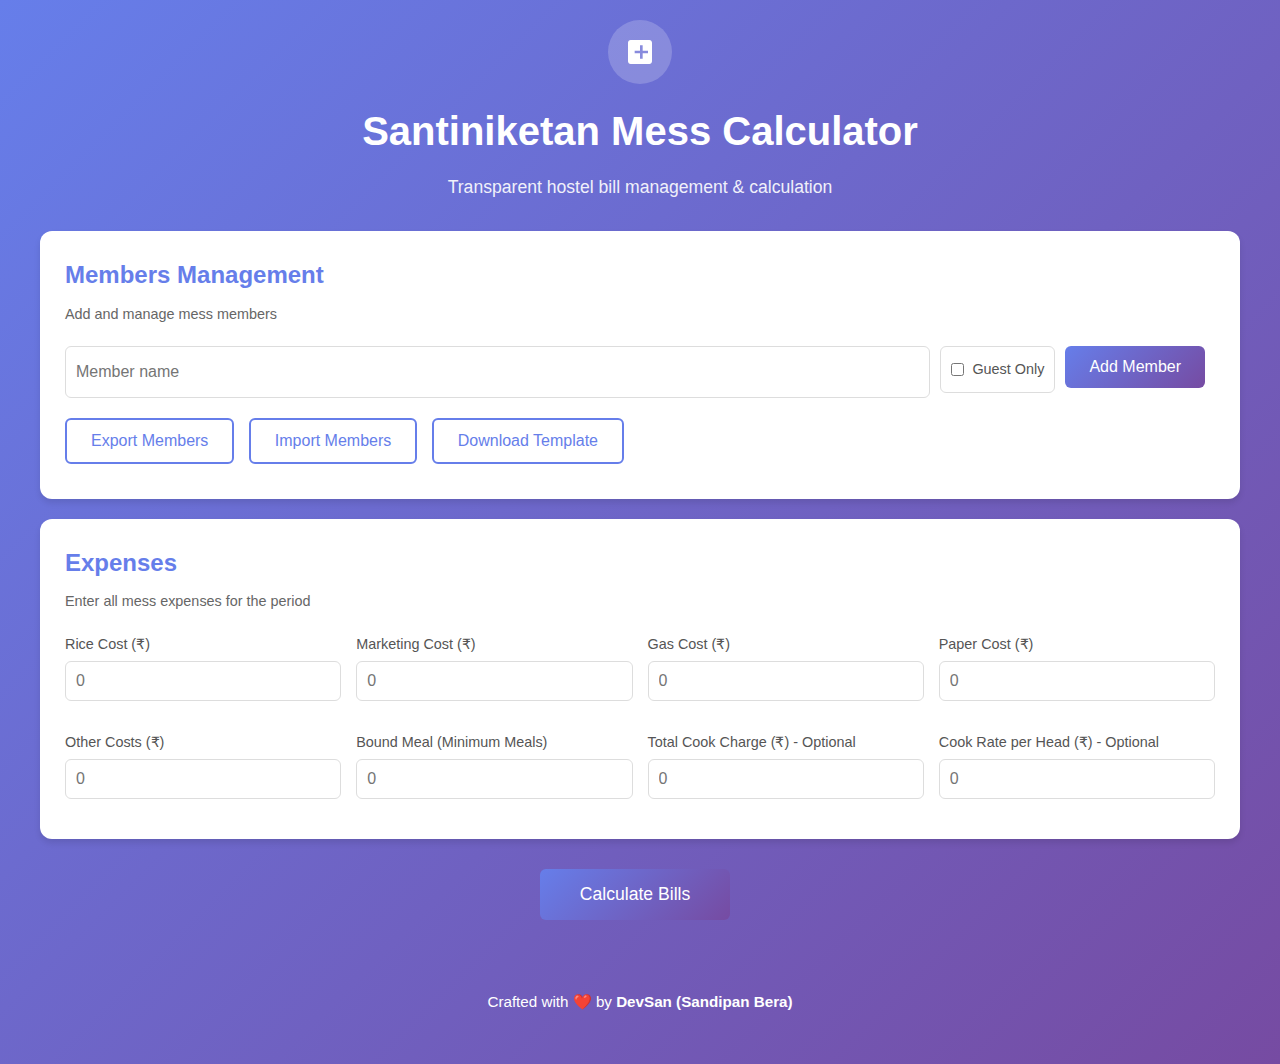
<file: mess-calculator-complete.html>
<!DOCTYPE html>
<html lang="en">
<head>
    <meta charset="UTF-8">
    <meta name="viewport" content="width=device-width, initial-scale=1.0">
    <title>Santiniketan Mess Calculator</title>
    <style>
        * {
            margin: 0;
            padding: 0;
            box-sizing: border-box;
        }

        body {
            font-family: -apple-system, BlinkMacSystemFont, 'Segoe UI', Roboto, 'Helvetica Neue', Arial, sans-serif;
            background: linear-gradient(135deg, #667eea 0%, #764ba2 100%);
            padding: 20px;
            color: #333;
            line-height: 1.6;
        }

        .container {
            max-width: 1200px;
            margin: 0 auto;
        }

        .header {
            text-align: center;
            margin-bottom: 30px;
            color: white;
        }

        .header-icon {
            width: 64px;
            height: 64px;
            background: rgba(255,255,255,0.2);
            border-radius: 50%;
            display: inline-flex;
            align-items: center;
            justify-content: center;
            margin-bottom: 15px;
        }

        h1 {
            font-size: 2.5rem;
            margin-bottom: 10px;
        }

        .subtitle {
            font-size: 1.1rem;
            opacity: 0.9;
        }

        .card {
            background: white;
            border-radius: 12px;
            padding: 25px;
            margin-bottom: 20px;
            box-shadow: 0 4px 6px rgba(0,0,0,0.1);
        }

        .card-title {
            font-size: 1.5rem;
            font-weight: 600;
            margin-bottom: 8px;
            color: #667eea;
        }

        .card-description {
            color: #666;
            margin-bottom: 20px;
            font-size: 0.9rem;
        }

        .input-group {
            margin-bottom: 15px;
        }

        label {
            display: block;
            margin-bottom: 5px;
            font-weight: 500;
            font-size: 0.9rem;
            color: #555;
        }

        input[type="text"],
        input[type="number"] {
            width: 100%;
            padding: 10px;
            border: 1px solid #ddd;
            border-radius: 6px;
            font-size: 1rem;
        }

        input:focus {
            outline: none;
            border-color: #667eea;
        }

        .btn {
            background: linear-gradient(135deg, #667eea 0%, #764ba2 100%);
            color: white;
            padding: 12px 24px;
            border: none;
            border-radius: 6px;
            cursor: pointer;
            font-size: 1rem;
            font-weight: 500;
            margin-right: 10px;
            margin-bottom: 10px;
            transition: all 0.3s ease;
        }

        .btn:hover {
            opacity: 0.9;
            transform: translateY(-2px);
        }

        .btn-outline {
            background: white;
            color: #667eea;
            border: 2px solid #667eea;
        }

        .btn-calculate {
            padding: 15px 40px;
            font-size: 1.1rem;
        }

        .member-item {
            display: flex;
            gap: 10px;
            align-items: center;
            padding: 15px;
            border: 1px solid #e0e0e0;
            border-radius: 8px;
            margin-bottom: 10px;
            transition: all 0.3s ease;
        }

        .member-item:hover {
            background: #f8f9fa;
            border-color: #667eea;
        }

        .member-name {
            flex: 1;
            font-weight: 600;
        }

        .member-inputs {
            display: flex;
            gap: 10px;
            flex-wrap: wrap;
        }

        .member-input-small {
            width: 80px;
        }

        .grid-2 {
            display: grid;
            grid-template-columns: repeat(auto-fit, minmax(250px, 1fr));
            gap: 15px;
        }

        table {
            width: 100%;
            border-collapse: collapse;
            font-size: 0.85rem;
        }

        th, td {
            padding: 10px;
            text-align: left;
            border-bottom: 1px solid #e0e0e0;
        }

        th {
            background: #f5f5f5;
            font-weight: 600;
        }

        .text-right {
            text-align: right;
        }

        .text-success {
            color: #10b981;
            font-weight: 600;
        }

        .text-danger {
            color: #ef4444;
            font-weight: 600;
        }

        .badge {
            display: inline-block;
            padding: 3px 8px;
            background: #e0e0e0;
            border-radius: 4px;
            font-size: 0.75rem;
            margin-left: 5px;
        }

        .overview-grid {
            display: grid;
            grid-template-columns: repeat(auto-fit, minmax(150px, 1fr));
            gap: 15px;
        }

        .overview-item {
            background: #f8f9fa;
            padding: 20px;
            border-radius: 8px;
            text-align: center;
        }

        .overview-label {
            font-size: 0.85rem;
            color: #666;
            margin-bottom: 5px;
        }

        .overview-value {
            font-size: 1.8rem;
            font-weight: 700;
            color: #667eea;
        }

        .bill-item {
            border: 1px solid #e0e0e0;
            border-radius: 8px;
            padding: 15px;
            margin-bottom: 12px;
        }

        .bill-header {
            display: flex;
            justify-content: space-between;
            align-items: center;
            margin-bottom: 12px;
        }

        .bill-name {
            font-size: 1.1rem;
            font-weight: 600;
        }

        .bill-outstanding {
            text-align: right;
        }

        .bill-outstanding-label {
            font-size: 0.75rem;
            color: #666;
        }

        .bill-outstanding-value {
            font-size: 1.5rem;
            font-weight: 700;
        }

        .bill-details {
            display: grid;
            grid-template-columns: repeat(auto-fit, minmax(180px, 1fr));
            gap: 8px;
            font-size: 0.85rem;
        }

        .bill-row {
            display: flex;
            justify-content: space-between;
            padding: 4px 0;
        }

        .bill-total {
            font-weight: 700;
            border-top: 2px solid #e0e0e0;
            padding-top: 8px;
            margin-top: 8px;
        }

        .hidden {
            display: none;
        }

        footer {
            text-align: center;
            padding: 30px;
            color: white;
            font-size: 0.95rem;
        }

        .checkbox-label {
            display: flex;
            align-items: center;
            gap: 8px;
            padding: 10px;
            border: 1px solid #ddd;
            border-radius: 6px;
            cursor: pointer;
        }

        .checkbox-label:hover {
            background: #f5f5f5;
        }

        .text-center {
            text-align: center;
        }

        .separator {
            border: 0;
            border-top: 1px solid #e0e0e0;
            margin: 12px 0;
        }

        @media print {
            @page {
                size: A4;
                margin: 1cm;
            }

            body {
                background: white;
                padding: 0;
                print-color-adjust: exact;
                -webkit-print-color-adjust: exact;
            }

            .no-print {
                display: none !important;
            }

            .card {
                page-break-inside: avoid;
                break-inside: avoid;
                box-shadow: none;
                border: 1px solid #ddd;
                margin-bottom: 10px;
            }

            .bill-item {
                page-break-inside: avoid;
                break-inside: avoid;
            }

            table {
                page-break-inside: avoid;
            }

            .header {
                color: #667eea;
            }

            .text-danger {
                color: #dc2626 !important;
            }

            .text-success {
                color: #16a34a !important;
            }
        }

        @media (max-width: 768px) {
            h1 {
                font-size: 1.8rem;
            }

            .member-item {
                flex-direction: column;
                align-items: flex-start;
            }

            .member-inputs {
                width: 100%;
            }

            .bill-header {
                flex-direction: column;
                align-items: flex-start;
                gap: 10px;
            }

            .bill-outstanding {
                text-align: left;
            }
        }
    </style>
</head>
<body>
    <div class="container">
        <!-- Header -->
        <div class="header">
            <div class="header-icon">
                <svg width="32" height="32" fill="white" viewBox="0 0 24 24"><path d="M19 3H5c-1.1 0-2 .9-2 2v14c0 1.1.9 2 2 2h14c1.1 0 2-.9 2-2V5c0-1.1-.9-2-2-2zm-5 14h-2v-4H8v-2h4V7h2v4h4v2h-4v4z"/></svg>
            </div>
            <h1>Santiniketan Mess Calculator</h1>
            <p class="subtitle">Transparent hostel bill management & calculation</p>
        </div>

        <!-- Members Section -->
        <div class="card">
            <h2 class="card-title">Members Management</h2>
            <p class="card-description">Add and manage mess members</p>
            
            <div style="display: flex; gap: 10px; margin-bottom: 20px; flex-wrap: wrap;">
                <input type="text" id="newMemberName" placeholder="Member name" style="flex: 1; min-width: 200px;">
                <label class="checkbox-label" style="width: auto;">
                    <input type="checkbox" id="isGuestMember">
                    <span>Guest Only</span>
                </label>
                <button class="btn" onclick="addMember()">Add Member</button>
            </div>

            <div id="membersList"></div>

            <div style="margin-top: 20px;">
                <button class="btn btn-outline no-print" onclick="exportMembers()">Export Members</button>
                <button class="btn btn-outline no-print" onclick="document.getElementById('importFile').click()">Import Members</button>
                <input type="file" id="importFile" accept=".json" style="display: none;" onchange="importMembers(event)">
                <button class="btn btn-outline no-print" onclick="downloadTemplate()">Download Template</button>
            </div>
        </div>

        <!-- Expenses Section -->
        <div class="card">
            <h2 class="card-title">Expenses</h2>
            <p class="card-description">Enter all mess expenses for the period</p>
            
            <div class="grid-2">
                <div class="input-group">
                    <label>Rice Cost (₹)</label>
                    <input type="number" id="riceCost" placeholder="0">
                </div>
                <div class="input-group">
                    <label>Marketing Cost (₹)</label>
                    <input type="number" id="marketingCost" placeholder="0">
                </div>
                <div class="input-group">
                    <label>Gas Cost (₹)</label>
                    <input type="number" id="gasCost" placeholder="0">
                </div>
                <div class="input-group">
                    <label>Paper Cost (₹)</label>
                    <input type="number" id="paperCost" placeholder="0">
                </div>
                <div class="input-group">
                    <label>Other Costs (₹)</label>
                    <input type="number" id="otherCosts" placeholder="0">
                </div>
                <div class="input-group">
                    <label>Bound Meal (Minimum Meals)</label>
                    <input type="number" id="boundMeal" placeholder="0">
                </div>
                <div class="input-group">
                    <label>Total Cook Charge (₹) - Optional</label>
                    <input type="number" id="totalCookCharge" placeholder="0" oninput="updateCookCharge('total')">
                </div>
                <div class="input-group">
                    <label>Cook Rate per Head (₹) - Optional</label>
                    <input type="number" id="cookRatePerHead" placeholder="0" oninput="updateCookCharge('perHead')">
                </div>
            </div>
        </div>

        <!-- Calculate Button -->
        <div class="text-center no-print" style="margin: 30px 0;">
            <button class="btn btn-calculate" onclick="calculateBills()">Calculate Bills</button>
        </div>

        <!-- Results Section -->
        <div id="results" class="hidden">
            <!-- Print Button -->
            <div class="text-center no-print" style="margin-bottom: 20px;">
                <button class="btn" onclick="printResults()">🖨️ Print / Save as PDF</button>
            </div>

            <!-- Quick Summary -->
            <div class="card">
                <h2 class="card-title">Quick Summary</h2>
                <p class="card-description">At-a-glance view of all member bills</p>
                <div style="overflow-x: auto;">
                    <table id="summaryTable"></table>
                </div>
            </div>

            <!-- Overview -->
            <div class="card">
                <h2 class="card-title">Calculation Overview</h2>
                <p class="card-description">Key metrics for this billing period</p>
                <div class="overview-grid" id="overview"></div>
            </div>

            <!-- Individual Bills -->
            <div class="card">
                <h2 class="card-title">Individual Bills</h2>
                <p class="card-description">Detailed bill breakdown for all members</p>
                <div id="individualBills"></div>
            </div>
        </div>

        <!-- Footer -->
        <footer>
            Crafted with ❤️ by <strong>DevSan (Sandipan Bera)</strong>
        </footer>
    </div>

    <script>
        let members = [];

        // Load members from localStorage
        window.onload = function() {
            const saved = localStorage.getItem('mess-members');
            if (saved) {
                try {
                    members = JSON.parse(saved);
                    renderMembers();
                } catch (e) {
                    console.error('Failed to load saved data');
                }
            }
        };

        function saveMembers() {
            localStorage.setItem('mess-members', JSON.stringify(members));
        }

        function addMember() {
            const name = document.getElementById('newMemberName').value.trim();
            const isGuest = document.getElementById('isGuestMember').checked;
            
            if (!name) {
                alert('Please enter a member name');
                return;
            }
            
            if (members.some(m => m.name.toLowerCase() === name.toLowerCase())) {
                alert('Member already exists');
                return;
            }
            
            members.push({
                name: name,
                meals: 0,
                deposits: 0,
                guest: 0,
                fine: 0,
                isGuest: isGuest
            });
            
            document.getElementById('newMemberName').value = '';
            document.getElementById('isGuestMember').checked = false;
            saveMembers();
            renderMembers();
        }

        function removeMember(name) {
            if (confirm(`Remove ${name}?`)) {
                members = members.filter(m => m.name !== name);
                saveMembers();
                renderMembers();
            }
        }

        function updateMember(name, field, value) {
            const member = members.find(m => m.name === name);
            if (member) {
                member[field] = parseFloat(value || '0') || 0;
                saveMembers();
            }
        }

        function renderMembers() {
            const list = document.getElementById('membersList');
            if (members.length === 0) {
                list.innerHTML = '<p style="text-align: center; color: #666; padding: 30px;">No members added yet. Add your first member to get started!</p>';
                return;
            }
            
            list.innerHTML = members.map(m => `
                <div class="member-item">
                    <div class="member-name">
                        ${m.name}
                        ${m.isGuest ? '<span class="badge">Guest Only</span>' : ''}
                    </div>
                    <div class="member-inputs">
                        ${!m.isGuest ? `
                        <div>
                            <label style="font-size: 0.75rem; margin-bottom: 2px;">Meals</label>
                            <input type="number" class="member-input-small" value="${m.meals}" 
                                oninput="updateMember('${m.name}', 'meals', this.value)" placeholder="0">
                        </div>
                        ` : ''}
                        <div>
                            <label style="font-size: 0.75rem; margin-bottom: 2px;">Deposit ₹</label>
                            <input type="number" class="member-input-small" value="${m.deposits}" 
                                oninput="updateMember('${m.name}', 'deposits', this.value)" placeholder="0">
                        </div>
                        <div>
                            <label style="font-size: 0.75rem; margin-bottom: 2px;">Guest ₹</label>
                            <input type="number" class="member-input-small" value="${m.guest}" 
                                oninput="updateMember('${m.name}', 'guest', this.value)" placeholder="0">
                        </div>
                        <div>
                            <label style="font-size: 0.75rem; margin-bottom: 2px;">Fine ₹</label>
                            <input type="number" class="member-input-small" value="${m.fine}" 
                                oninput="updateMember('${m.name}', 'fine', this.value)" placeholder="0">
                        </div>
                    </div>
                    <button class="btn btn-outline" onclick="removeMember('${m.name}')" 
                        style="padding: 8px 12px; margin: 0;">Remove</button>
                </div>
            `).join('');
        }

        function updateCookCharge(mode) {
            const nonGuestCount = members.filter(m => !m.isGuest).length;
            if (nonGuestCount === 0) return;
            
            if (mode === 'total') {
                const total = parseFloat(document.getElementById('totalCookCharge').value || '0') || 0;
                document.getElementById('cookRatePerHead').value = total > 0 ? (total / nonGuestCount).toFixed(2) : '';
            } else {
                const perHead = parseFloat(document.getElementById('cookRatePerHead').value || '0') || 0;
                document.getElementById('totalCookCharge').value = perHead > 0 ? (perHead * nonGuestCount).toFixed(2) : '';
            }
        }

        function calculateBills() {
            if (members.length === 0) {
                alert('Please add at least one member');
                return;
            }

            const nonGuestMembers = members.filter(m => !m.isGuest);
            if (nonGuestMembers.length === 0) {
                alert('At least one non-guest member is required');
                return;
            }

            // Get expenses - all default to 0 if blank
            const riceCost = parseFloat(document.getElementById('riceCost').value || '0') || 0;
            const marketingCost = parseFloat(document.getElementById('marketingCost').value || '0') || 0;
            const gasCost = parseFloat(document.getElementById('gasCost').value || '0') || 0;
            const paperCost = parseFloat(document.getElementById('paperCost').value || '0') || 0;
            const otherCosts = parseFloat(document.getElementById('otherCosts').value || '0') || 0;
            const totalCookCharge = parseFloat(document.getElementById('totalCookCharge').value || '0') || 0;
            const boundMeal = parseFloat(document.getElementById('boundMeal').value || '0') || 0;

            // Calculate totals
            const totalMarketing = riceCost + marketingCost + gasCost;
            const totalOthers = totalCookCharge + paperCost + otherCosts;
            const totalGuestCharge = members.reduce((sum, m) => sum + m.guest, 0);

            // Calculate effective meals
            const results = members.map(m => {
                const effectiveMeals = m.isGuest ? 0 : Math.max(m.meals, boundMeal);
                return { ...m, effectiveMeals };
            });

            const totalMeals = results.reduce((sum, m) => sum + m.effectiveMeals, 0);
            if (totalMeals === 0) {
                alert('Total meals cannot be zero. Please enter meal counts for members.');
                return;
            }

            const mealRate = (totalMarketing - totalGuestCharge) / totalMeals;
            const establishmentCharge = totalOthers / nonGuestMembers.length;

            // Calculate individual bills
            const bills = results.map(m => {
                const mealCost = m.effectiveMeals * mealRate;
                const estCharge = m.isGuest ? 0 : establishmentCharge;
                const totalBill = mealCost + estCharge + m.guest + m.fine;
                const outstanding = Math.round(totalBill - m.deposits);
                
                return {
                    ...m,
                    mealCost,
                    establishmentCharge: estCharge,
                    totalBill,
                    outstanding
                };
            });

            // Render results
            renderSummary(bills);
            renderOverview({
                totalMembers: nonGuestMembers.length,
                totalMeals,
                mealRate,
                establishmentCharge
            });
            renderIndividualBills(bills);

            document.getElementById('results').classList.remove('hidden');
            setTimeout(() => {
                document.getElementById('results').scrollIntoView({ behavior: 'smooth' });
            }, 100);
        }

        function renderSummary(bills) {
            const table = document.getElementById('summaryTable');
            table.innerHTML = `
                <thead>
                    <tr>
                        <th>Name</th>
                        <th class="text-right">Actual Meals</th>
                        <th class="text-right">Eff. Meals</th>
                        <th class="text-right">Est. Charge (₹)</th>
                        <th class="text-right">Total Bill (₹)</th>
                        <th class="text-right">Deposits (₹)</th>
                        <th class="text-right">Outstanding (₹)</th>
                    </tr>
                </thead>
                <tbody>
                    ${bills.map(m => `
                        <tr>
                            <td><strong>${m.name}</strong> ${m.isGuest ? '<span class="badge">Guest</span>' : ''}</td>
                            <td class="text-right">${m.isGuest ? '-' : m.meals}</td>
                            <td class="text-right">${m.isGuest ? '-' : m.effectiveMeals}</td>
                            <td class="text-right">${m.isGuest ? '-' : '₹' + m.establishmentCharge.toFixed(2)}</td>
                            <td class="text-right"><strong>₹${m.totalBill.toFixed(2)}</strong></td>
                            <td class="text-right">₹${m.deposits.toFixed(2)}</td>
                            <td class="text-right ${m.outstanding > 0 ? 'text-danger' : 'text-success'}">
                                <strong>₹${m.outstanding.toFixed(2)}</strong>
                            </td>
                        </tr>
                    `).join('')}
                </tbody>
            `;
        }

        function renderOverview(data) {
            const overview = document.getElementById('overview');
            overview.innerHTML = `
                <div class="overview-item">
                    <div class="overview-label">Total Members</div>
                    <div class="overview-value">${data.totalMembers}</div>
                </div>
                <div class="overview-item">
                    <div class="overview-label">Total Meals</div>
                    <div class="overview-value">${data.totalMeals}</div>
                </div>
                <div class="overview-item">
                    <div class="overview-label">Meal Rate</div>
                    <div class="overview-value">₹${data.mealRate.toFixed(2)}</div>
                </div>
                <div class="overview-item">
                    <div class="overview-label">Est. Charge</div>
                    <div class="overview-value">₹${data.establishmentCharge.toFixed(2)}</div>
                </div>
            `;
        }

        function renderIndividualBills(bills) {
            const container = document.getElementById('individualBills');
            container.innerHTML = bills.map(m => `
                <div class="bill-item">
                    <div class="bill-header">
                        <div>
                            <div class="bill-name">
                                ${m.name}
                                ${m.isGuest ? '<span class="badge">Guest Only</span>' : ''}
                                ${!m.isGuest && m.effectiveMeals > m.meals ? '<span class="badge">Min. applied</span>' : ''}
                            </div>
                        </div>
                        <div class="bill-outstanding">
                            <div class="bill-outstanding-label">Outstanding</div>
                            <div class="bill-outstanding-value ${m.outstanding > 0 ? 'text-danger' : 'text-success'}">
                                ₹${m.outstanding.toFixed(2)}
                            </div>
                        </div>
                    </div>
                    <hr class="separator">
                    <div class="bill-details">
                        ${!m.isGuest ? `
                        <div class="bill-row">
                            <span>Effective Meals:</span>
                            <span><strong>${m.effectiveMeals}</strong></span>
                        </div>
                        <div class="bill-row">
                            <span>Meal Cost:</span>
                            <span><strong>₹${m.mealCost.toFixed(2)}</strong></span>
                        </div>
                        <div class="bill-row">
                            <span>Est. Charge:</span>
                            <span><strong>₹${m.establishmentCharge.toFixed(2)}</strong></span>
                        </div>
                        ` : ''}
                        ${m.guest > 0 ? `
                        <div class="bill-row">
                            <span>Guest Charge:</span>
                            <span><strong>₹${m.guest.toFixed(2)}</strong></span>
                        </div>
                        ` : ''}
                        ${m.fine > 0 ? `
                        <div class="bill-row">
                            <span>Fine:</span>
                            <span class="text-danger"><strong>₹${m.fine.toFixed(2)}</strong></span>
                        </div>
                        ` : ''}
                        <div class="bill-row">
                            <span>Deposits:</span>
                            <span><strong>₹${m.deposits.toFixed(2)}</strong></span>
                        </div>
                        <div class="bill-row bill-total">
                            <span>Total Bill:</span>
                            <span><strong>₹${m.totalBill.toFixed(2)}</strong></span>
                        </div>
                    </div>
                </div>
            `).join('');
        }

        function printResults() {
            // Set document title for print filename
            const date = new Date();
            const month = String(date.getMonth() + 1).padStart(2, '0');
            const year = String(date.getFullYear()).slice(-2);
            const originalTitle = document.title;
            document.title = `Mess Bill_${month}/${year}_DevSan`;
            
            window.print();
            
            // Restore original title after print
            setTimeout(() => {
                document.title = originalTitle;
            }, 1000);
        }

        function exportMembers() {
            if (members.length === 0) {
                alert('No members to export');
                return;
            }
            const dataStr = JSON.stringify(members, null, 2);
            const dataBlob = new Blob([dataStr], { type: 'application/json' });
            const url = URL.createObjectURL(dataBlob);
            const link = document.createElement('a');
            link.href = url;
            link.download = 'mess-members.json';
            link.click();
            URL.revokeObjectURL(url);
        }

        function importMembers(event) {
            const file = event.target.files[0];
            if (!file) return;

            const reader = new FileReader();
            reader.onload = function(e) {
                try {
                    const data = JSON.parse(e.target.result);
                    if (Array.isArray(data) && data.length > 0) {
                        // Validate data structure
                        const isValid = data.every(m => 
                            m.name && 
                            typeof m.meals === 'number' && 
                            typeof m.deposits === 'number' && 
                            typeof m.guest === 'number'
                        );
                        
                        if (isValid) {
                            members = data.map(m => ({
                                name: m.name,
                                meals: m.meals || 0,
                                deposits: m.deposits || 0,
                                guest: m.guest || 0,
                                fine: m.fine || 0,
                                isGuest: m.isGuest || false
                            }));
                            saveMembers();
                            renderMembers();
                            alert('Members imported successfully!');
                        } else {
                            alert('Invalid file format. Please check the data structure.');
                        }
                    } else {
                        alert('Invalid file format. File must contain an array of members.');
                    }
                } catch (error) {
                    alert('Failed to import data. Please check the file format.');
                    console.error(error);
                }
            };
            reader.readAsText(file);
            event.target.value = ''; // Reset file input
        }

        function downloadTemplate() {
            const template = [
                { name: 'Member 1', meals: 0, deposits: 0, guest: 0, fine: 0, isGuest: false },
                { name: 'Member 2', meals: 0, deposits: 0, guest: 0, fine: 0, isGuest: false },
                { name: 'Member 3', meals: 0, deposits: 0, guest: 0, fine: 0, isGuest: false }
            ];
            const dataStr = JSON.stringify(template, null, 2);
            const dataBlob = new Blob([dataStr], { type: 'application/json' });
            const url = URL.createObjectURL(dataBlob);
            const link = document.createElement('a');
            link.href = url;
            link.download = 'default-members.json';
            link.click();
            URL.revokeObjectURL(url);
        }
    </script>
</body>
</html>
</file>
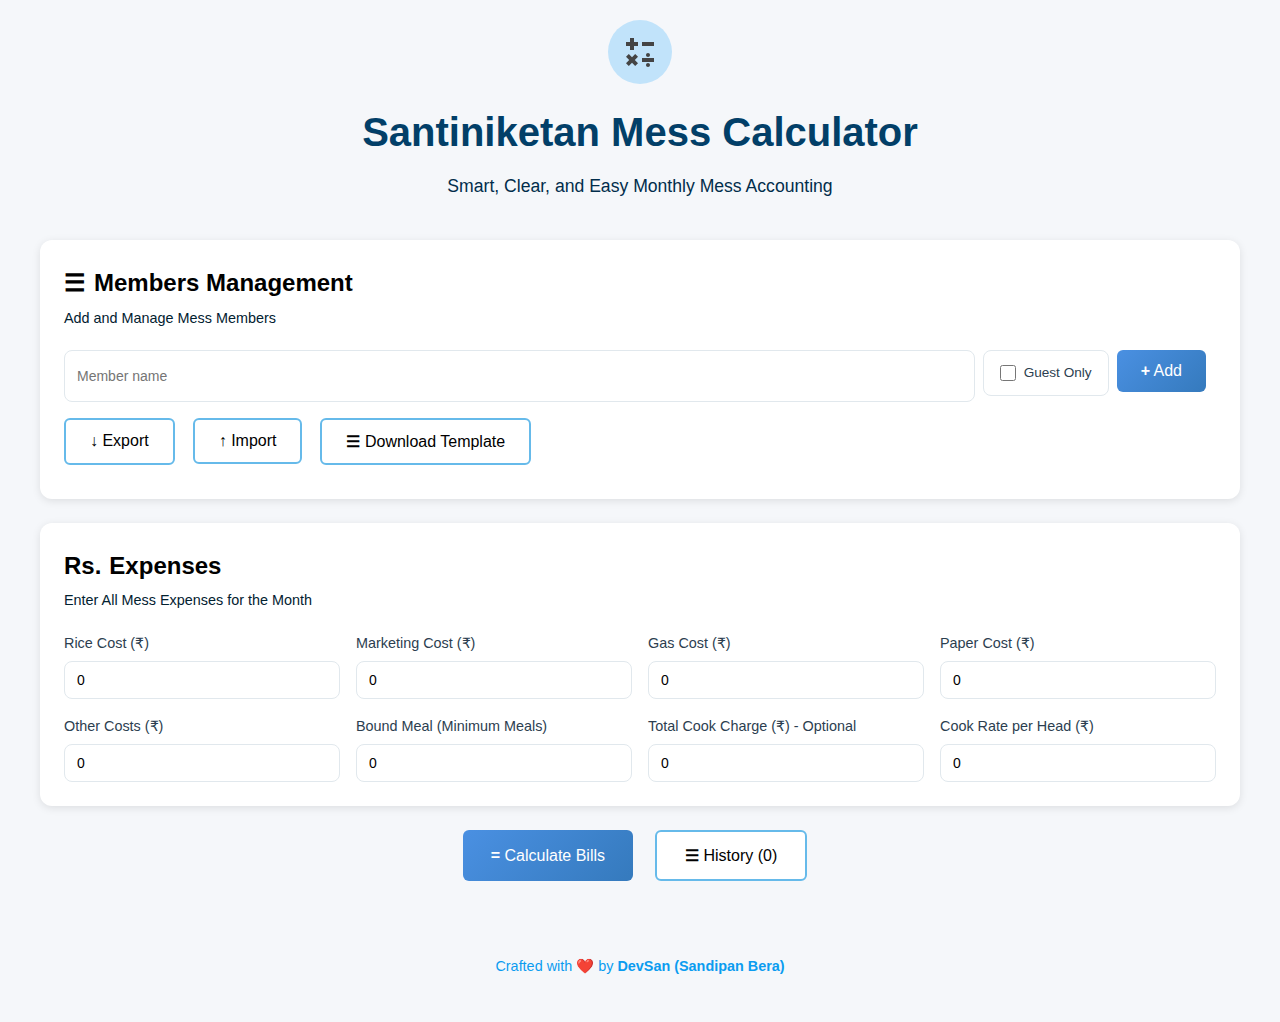
<file: mess-calculator-fixed.html>
<style>
/* Hide unnecessary Blogger elements */
.main .PopularPosts,
.page_body .centered > .footer,
#comments,
.post-bottom,
.post-header,
.post-share-buttons,
.post-title,
.centered-top-container,
.bg-photo-overlay,
.bg-photo-container,
.collapsed-header .centered-top-placeholder {
  display: none !important;
}

.post-body,
.page_body .widget {
  margin: 0;
}

.sidebar-container.sidebar-invisible {
  display: none !important;
}

.Blog .blog-posts .post-outer-container,
.Blog .blog-posts .post-outer-container .post-outer,
.centered-bottom,
.page_body .centered {
  padding: 0 !important;
}

.page_body .centered {
  max-width: unset !important;
}

.post-body {
  line-height: unset;
}

.Blog .blog-posts .post-outer-container {
  background: unset !important;
  box-shadow: unset !important;
}
/* Hide unnecessary Blogger elements */
</style>

<!DOCTYPE html>
<html lang="en">
<head>
    <meta charset="UTF-8">
    <meta name="viewport" content="width=device-width, initial-scale=1.0">
    <title>Santiniketan Mess Calculator - DevSan</title>
    <meta name="description" content="Transparent hostel bill management & calculation for mess facilities. Calculate meal rates, establishment charges, and individual bills.">
    <style>
        * {
            margin: 0;
            padding: 0;
            box-sizing: border-box;
        }

        :root {
            --primary: #4A90E2;
            --primary-dark: #357ABD;
            --success: #27AE60;
            --danger: #E74C3C;
            --warning: #F39C12;
            --background: #F5F7FA;
            --card: #FFFFFF;
            --text: #2C3E50;
            --text-muted: #7F8C8D;
            --border: #E1E8ED;
            --shadow: rgba(0, 0, 0, 0.1);
            --radius: 12px;
        }

        body {
            font-family: -apple-system, BlinkMacSystemFont, 'Segoe UI', Roboto, 'Helvetica Neue', Arial, sans-serif;
            background: var(--background);
            color: var(--text);
            line-height: 1.6;
            padding: 20px;
            min-height: 100vh;
        }

        .container {
            max-width: 1200px;
            margin: 0 auto;
        }

        .header {
            text-align: center;
            margin-bottom: 40px;
            color: rgb(2, 63, 104);
        }
        
        .header-icon {


            width: 64px;
            height: 64px;
            background: #c1e3fa;
            border-radius: 50%;
            display: inline-flex;
            align-items: center;
            justify-content: center;
            margin-bottom: 16px;
        }


        .header h1 {
            font-size: 2.5rem;
            margin-bottom: 8px;
             color: rgb(2, 63, 104);
        }

        .header p {
            color: rgb(1, 45, 75);
            font-size: 1.1rem;
        }

        .card {
            background: var(--card);
            border-radius: var(--radius);
            padding: 24px;
            margin-bottom: 24px;
            box-shadow: 0 2px 8px var(--shadow);
        }

        .card-header {
            margin-bottom: 20px;
        }

        .card-title {
            font-size: 1.5rem;
            font-weight: 600;
            margin-bottom: 4px;
            display: flex;
            align-items: center;
            color: rgb(0, 0, 0);
            gap: 8px;
        }

        .card-description {
            color: rgb(2, 33, 48);
            font-size: 0.9rem;
        }

        input[type="text"],
        input[type="number"],
        button {
            font-family: inherit;
            font-size: 14px;
        }

        input[type="text"],
        input[type="number"] {
            padding: 10px 12px;
            border: 1px solid var(--border);
            border-radius: 8px;
            width: 100%;
            transition: all 0.2s;
        }

        input[type="text"]:focus,
        input[type="number"]:focus {
            outline: none;
            border-color: var(--primary);
            box-shadow: 0 0 0 3px rgba(74, 144, 226, 0.1);
        }

        input[type="checkbox"] {
            width: 16px;
            height: 16px;
            cursor: pointer;
        }

        label {
            display: block;
            margin-bottom: 6px;
            font-weight: 500;
            font-size: 0.9rem;
        }

        .btn {
            background: linear-gradient(135deg, #667eea 0%, #4682B4 100%);
            color: white;
            padding: 12px 24px;
            border: none;
            border-radius: 6px;
            cursor: pointer;
            font-size: 1rem;
            font-weight: 500;
            margin-right: 10px;
            margin-bottom: 10px;
            transition: all 0.3s ease;
        }

        .btn:hover {
            transform: translateY(-2px);
        }

        .btn-primary {
            background: linear-gradient(135deg, var(--primary), var(--primary-dark));
            color: white;
        }

        .btn-primary:hover {
            opacity: 0.9;
        }

        .btn-outline {
            background: white;
            color: #000000;
            border: 2px solid #66baea;
        }

        .btn-outline:hover {
            background: var(--background);
            border-color: var(--primary);
        }

        .btn-danger {
            background: var(--danger);
            color: white;
        }

        .btn-success {
            background: var(--success);
            color: white;
        }

        .btn-sm {
            padding: 6px 12px;
            font-size: 0.85rem;
        }

        .btn-lg {
            padding: 14px 28px;
            font-size: 1rem;
        }

        .btn-icon {
            padding: 8px;
            width: 36px;
            height: 36px;
            justify-content: center;
        }

        .badge {
            display: inline-block;
            padding: 2px 8px;
            border-radius: 4px;
            font-size: 0.75rem;
            font-weight: 500;
            background: var(--background);
            color: var(--text);
            margin-left: 8px;
        }

        .badge-secondary {
            background: #E8E8E8;
        }

        .badge-outline {
            background: transparent;
            border: 1px solid var(--border);
        }

        .member-item {
            display: flex;
            align-items: center;
            gap: 12px;
            padding: 16px;
            border: 1px solid var(--border);
            border-radius: 8px;
            margin-bottom: 12px;
            transition: all 0.2s;
        }

        .member-item:hover {
            box-shadow: 0 2px 8px var(--shadow);
        }

        .member-name {
            flex: 1;
            font-weight: 500;
            white-space: nowrap;
            overflow: hidden;
            text-overflow: ellipsis;
            color: rgb(0, 0, 0);
            min-width: 120px;
        }

        .member-inputs {
            display: flex;
            flex-wrap: wrap;
            gap: 8px;
            flex: 2;
        }

        .input-group {
            display: flex;
            align-items: center;
            gap: 4px;
        }

        .input-group label {
            margin: 0;
            font-size: 0.8rem;
            color: rgb(7, 79, 121);
            white-space: nowrap;
        }

        .input-group input {
            width: 70px;
            padding: 6px 8px;
        }

        .grid {
            display: grid;
            gap: 16px;
        }

        .grid-2 {
            grid-template-columns: repeat(auto-fit, minmax(250px, 1fr));
        }

        .grid-4 {
            grid-template-columns: repeat(auto-fit, minmax(150px, 1fr));
        }

        .flex {
            display: flex;
        }

        .flex-wrap {
            flex-wrap: wrap;
        }

        .gap-2 {
            gap: 8px;
        }

        .gap-3 {
            gap: 12px;
        }

        .justify-center {
            justify-content: center;
        }

        .items-center {
            align-items: center;
        }

        .space-between {
            justify-content: space-between;
        }

        .text-center {
            text-align: center;
        }

        .text-muted {
            color: var(--text-muted);
        }

        .text-success {
            color: var(--success);
        }

        .text-danger {
            color: var(--danger);
        }

        .empty-state {
            text-align: center;
            padding: 40px 20px;
            color: var(--text-muted);
        }

        table {
            width: 100%;
            border-collapse: collapse;
            font-size: 0.85rem;
        }

        th {
            text-align: left;
            padding: 12px 8px;
            font-weight: 600;
            border-bottom: 2px solid var(--border);
        }

        th.text-right {
            text-align: right;
        }

        td {
            padding: 12px 8px;
            border-bottom: 1px solid var(--border);
        }

        td.text-right {
            text-align: right;
        }

        tr:hover {
            background: rgba(74, 144, 226, 0.05);
        }

        .stat-card {
            background: rgba(74, 144, 226, 0.08);
            padding: 16px;
            border-radius: 8px;
        }

        .stat-label {
            font-size: 0.8rem;
            color: var(--text-muted);
            margin-bottom: 4px;
        }

        .stat-value {
            font-size: 1.5rem;
            font-weight: bold;
        }

        .toast {
            position: fixed;
            bottom: 20px;
            right: 20px;
            background: var(--card);
            padding: 16px 20px;
            border-radius: 8px;
            box-shadow: 0 4px 12px var(--shadow);
            display: none;
            align-items: center;
            gap: 12px;
            z-index: 1000;
            animation: slideIn 0.3s ease;
        }

        .toast.show {
            display: flex;
        }

        .toast.success {
            border-left: 4px solid var(--success);
        }

        .toast.error {
            border-left: 4px solid var(--danger);
        }

        @keyframes slideIn {
            from {
                transform: translateX(400px);
            }
            to {
                transform: translateX(0);
            }
        }

        .hidden {
            display: none !important;
        }

        .separator {
            height: 1px;
            background: var(--border);
            margin: 20px 0;
        }

        .comparison-grid {
            display: grid;
            grid-template-columns: 1fr 1fr;
            gap: 24px;
            margin: 20px 0;
        }

        .comparison-item {
            padding: 12px;
            background: rgba(74, 144, 226, 0.05);
            border-radius: 8px;
            display: flex;
            justify-content: space-between;
            align-items: center;
        }

        .history-item {
            display: flex;
            justify-content: space-between;
            align-items: center;
            padding: 16px;
            border: 1px solid var(--border);
            border-radius: 8px;
            margin-bottom: 12px;
            transition: all 0.2s;
        }

        .history-item:hover {
            box-shadow: 0 2px 8px var(--shadow);
        }

        footer {
            text-align: center;
            padding: 24px;
            margin-top: 40px;
            color: rgb(11, 156, 240);
            font-size: 0.9rem;
        }

        @media (max-width: 768px) {
            .header h1 {
                font-size: 1.8rem;
            }

            .header p {
                font-size: 0.95rem;
            }

            .member-item {
                flex-direction: column;
                align-items: stretch;
            }

            .member-inputs {
                width: 100%;
            }

            .comparison-grid {
                grid-template-columns: 1fr;
            }

            .mobile-details {
                display: block;
                font-size: 0.75rem;
                color: var(--text-muted);
                margin-top: 8px;
            }

            .hide-mobile {
                display: none;
            }
        }

        @media (min-width: 769px) {
            .mobile-details {
                display: none;
            }
        }

        @media print {
            @page {
                size: A4;
                margin: 1cm;
            }

            body {
                background: white;
                padding: 0;
            }

            .no-print {
                display: none !important;
            }

            .print-header {
                display: block !important;
                text-align: center;
                margin-bottom: 30px;
            }

            .card {
                box-shadow: none;
                border: 1px solid #e0e0e0;
                page-break-inside: avoid;
            }

            .btn {
                display: none;
            }
        }

        .print-header {
            display: none;
        }

        .checkbox-label {
            display: flex;
            align-items: center;
            gap: 8px;
            padding: 10px 16px;
            border: 1px solid var(--border);
            border-radius: 8px;
            cursor: pointer;
            transition: all 0.2s;
        }

        .checkbox-label:hover {
            background: var(--background);
        }

        .file-input-wrapper {
            position: relative;
            display: inline-block;
        }

        .overflow-auto {
            overflow-x: auto;
        }

        .overflow-auto::-webkit-scrollbar {
            height: 8px;
        }

        .overflow-auto::-webkit-scrollbar-track {
            background: var(--background);
        }

        .overflow-auto::-webkit-scrollbar-thumb {
            background: var(--border);
            border-radius: 4px;
        }

        .overflow-auto::-webkit-scrollbar-thumb:hover {
            background: var(--text-muted);
        }
    </style>
</head>
<body>
    <div class="container">
        <div class="header">
            <div class="header-icon">
                <svg width="32px" height="32px" viewBox="0 0 16 16" version="1.1" xmlns="http://www.w3.org/2000/svg" xmlns:xlink="http://www.w3.org/1999/xlink">
<path fill="#444" d="M9 3h6v2h-6v-2z"></path>
<path fill="#444" d="M9 11h6v2h-6v-2z"></path>
<path fill="#444" d="M5 1h-2v2h-2v2h2v2h2v-2h2v-2h-2z"></path>
<path fill="#444" d="M7 10.4l-1.4-1.4-1.6 1.6-1.6-1.6-1.4 1.4 1.6 1.6-1.6 1.6 1.4 1.4 1.6-1.6 1.6 1.6 1.4-1.4-1.6-1.6z"></path>
<path fill="#444" d="M13 14.5c0 0.552-0.448 1-1 1s-1-0.448-1-1c0-0.552 0.448-1 1-1s1 0.448 1 1z"></path>
<path fill="#444" d="M13 9.5c0 0.552-0.448 1-1 1s-1-0.448-1-1c0-0.552 0.448-1 1-1s1 0.448 1 1z"></path>
</svg>
            </div>
            <h1>Santiniketan Mess Calculator</h1>
            <p>Smart, Clear, and Easy Monthly Mess Accounting</p>
        </div>

        <div class="card">
            <div class="card-header">
                <h2 class="card-title">
                    <span style="font-weight: bold;">&#9776;</span>
                    Members Management
                </h2>
                <p class="card-description">Add and Manage Mess Members</p>
            </div>
            
            <div class="flex gap-2" style="margin-bottom: 16px;">
                <input type="text" id="newMemberName" placeholder="Member name" style="flex: 1;" onkeypress="if(event.key === 'Enter') addMember()">
                <label class="checkbox-label">
                    <input type="checkbox" id="isGuestMember">
                    <span style="font-size: 0.85rem;">Guest Only</span>
                </label>
                <button class="btn btn-primary" onclick="addMember()">
                    <span style="font-weight: bold;">+</span>
                    Add
                </button>
            </div>

            <div id="membersList"></div>

            <div class="flex flex-wrap gap-2" style="margin-top: 16px;">
                <button class="btn btn-outline" onclick="exportData()">
                    <span style="font-weight: bold;">&#8595;</span>
                    Export
                </button>
                <div class="file-input-wrapper">
                    <button class="btn btn-outline" onclick="document.getElementById('importFile').click()">
                        <span style="font-weight: bold;">&#8593;</span>
                        Import
                    </button>
                    <input type="file" id="importFile" accept=".json" onchange="importData(event)" style="display: none;">
                </div>
                <button class="btn btn-outline" onclick="downloadTemplate()">
                    <span style="font-weight: bold;">&#9776;</span>
                    Download Template
                </button>
            </div>
        </div>

        <div class="card">
            <div class="card-header">
                <h2 class="card-title">
                    <span style="font-weight: bold;">Rs.</span>
                    Expenses
                </h2>
                <p class="card-description">Enter All Mess Expenses for the Month</p>
            </div>
            
            <div class="grid grid-2">
                <div>
                    <label for="riceCost">Rice Cost (₹)</label>
                    <input type="number" id="riceCost" value="0" onfocus="handleInputFocus(this)" onchange="handleInputChange(this)">
                </div>
                <div>
                    <label for="marketingCost">Marketing Cost (₹)</label>
                    <input type="number" id="marketingCost" value="0" onfocus="handleInputFocus(this)" onchange="handleInputChange(this)">
                </div>
                <div>
                    <label for="gasCost">Gas Cost (₹)</label>
                    <input type="number" id="gasCost" value="0" onfocus="handleInputFocus(this)" onchange="handleInputChange(this)">
                </div>
                <div>
                    <label for="paperCost">Paper Cost (₹)</label>
                    <input type="number" id="paperCost" value="0" onfocus="handleInputFocus(this)" onchange="handleInputChange(this)">
                </div>
                <div>
                    <label for="otherCosts">Other Costs (₹)</label>
                    <input type="number" id="otherCosts" value="0" onfocus="handleInputFocus(this)" onchange="handleInputChange(this)">
                </div>
                <div>
                    <label for="boundMeal">Bound Meal (Minimum Meals)</label>
                    <input type="number" id="boundMeal" value="0" onfocus="handleInputFocus(this)" onchange="handleInputChange(this)">
                </div>
                <div>
                    <label for="totalCookCharge">Total Cook Charge (₹) - Optional</label>
                    <input type="number" id="totalCookCharge" value="0" onfocus="handleInputFocus(this)" oninput="updateCookCharge('total')">
                </div>
                <div>
                    <label for="cookRatePerHead">Cook Rate per Head (₹)</label>
                    <input type="number" id="cookRatePerHead" value="0" onfocus="handleInputFocus(this)" oninput="updateCookCharge('perHead')">
                </div>
            </div>
        </div>

        <div class="flex flex-wrap justify-center gap-3" style="margin-bottom: 24px;">
            <button class="btn btn-primary btn-lg" onclick="calculateBills()">
                <span style="font-weight: bold;">=</span>
                Calculate Bills
            </button>
            <button class="btn btn-outline btn-lg" onclick="toggleHistory()">
                <span style="font-weight: bold;">&#9776;</span>
                History (<span id="historyCount">0</span>)
            </button>
            <button class="btn btn-outline btn-lg hidden" id="compareBtn" onclick="toggleComparison()">
                <span style="font-weight: bold;">&#8645;</span>
                Compare
            </button>
        </div>

        <div class="card hidden" id="historySection">
            <div class="card-header">
                <div class="flex space-between items-center">
                    <div>
                        <h2 class="card-title">Calculation History</h2>
                        <p class="card-description">View and Load Past Calculations</p>
                    </div>
                    <button class="btn btn-danger btn-sm" onclick="clearHistory()">Clear All</button>
                </div>
            </div>
            <div id="historyList"></div>
        </div>

        <div class="card hidden" id="comparisonSection">
            <div class="card-header">
                <h2 class="card-title">
                    <span style="font-weight: bold;">&#8645;</span>
                    Monthly Comparison
                </h2>
                <p class="card-description">Compare Current Calculation With Previous Month</p>
            </div>
            <div>
                <label>Select Previous Month to Compare</label>
                <div id="comparisonButtons" class="grid grid-2" style="margin-top: 12px; margin-bottom: 20px;"></div>
            </div>
            <div id="comparisonContent"></div>
        </div>

        <div id="resultsSection" class="hidden">
            <div class="print-header">
                <h1>Mess Bill <span id="printDate"></span></h1>
                <p style="margin-top: 8px;">Santiniketan Mess Calculator</p>
            </div>

            <div class="flex flex-wrap justify-center gap-3 no-print" style="margin-bottom: 24px;">
                <button class="btn btn-outline btn-lg" onclick="printResults()">
                    <span style="font-weight: bold;">&#9113;</span>
                    Print / Save as PDF
                </button>
                <button class="btn btn-success btn-lg" onclick="shareViaWhatsApp()">
                    <span style="font-weight: bold;">&#9742;</span>
                    Share via WhatsApp
                </button>
            </div>

            <div class="card">
                <div class="card-header">
                    <h2 class="card-title">
                        <span style="font-weight: bold;">=</span>
                        Calculation Overview
                    </h2>
                    <p class="card-description">Key metrics for this billing period</p>
                </div>
                <div class="grid grid-4">
                    <div class="stat-card">
                        <div class="stat-label">Total Members</div>
                        <div class="stat-value" id="totalMembers">0</div>
                    </div>
                    <div class="stat-card">
                        <div class="stat-label">Total Meals</div>
                        <div class="stat-value" id="totalMeals">0</div>
                    </div>
                    <div class="stat-card">
                        <div class="stat-label">Meal Rate</div>
                        <div class="stat-value" id="mealRate">Rs. 0.00</div>
                    </div>
                    <div class="stat-card">
                        <div class="stat-label">Est. Charge</div>
                        <div class="stat-value" id="estCharge">Rs. 0.00</div>
                    </div>
                </div>
            </div>

            <div class="card">
                <div class="card-header">
                    <h2 class="card-title" style="font-size: 1.2rem;">Individual Bills</h2>
                    <p class="card-description">Detailed breakdown</p>
                </div>
                <div class="overflow-auto">
                    <table id="billsTable">
                        <thead>
                            <tr>
                                <th>Name</th>
                                <th class="text-right hide-mobile">Actual Meals</th>
                                <th class="text-right hide-mobile">Meals</th>
                                <th class="text-right hide-mobile">Meal Cost</th>
                                <th class="text-right hide-mobile">Est.</th>
                                <th class="text-right hide-mobile">Guest</th>
                                <th class="text-right hide-mobile">Fine</th>
                                <th class="text-right hide-mobile">Dep.</th>
                                <th class="text-right">Total</th>
                                <th class="text-right">Outstanding</th>
                            </tr>
                        </thead>
                        <tbody id="billsTableBody"></tbody>
                    </table>
                </div>
            </div>
        </div>

        <footer>
            Crafted with ❤️ by <strong>DevSan (Sandipan Bera)</strong>
        </footer>
    </div>

    <div id="toast" class="toast">
        <span id="toastMessage"></span>
    </div>

    <script>
        let members = [];
        let history = [];
        let results = null;
        let overview = null;
        let comparisonEntry = null;

        function init() {
            const savedMembers = localStorage.getItem('hostel-members');
            if (savedMembers) {
                try {
                    members = JSON.parse(savedMembers);
                    renderMembers();
                } catch (e) {
                    console.error('Failed to load members', e);
                }
            }

            const savedHistory = localStorage.getItem('hostel-calculation-history');
            if (savedHistory) {
                try {
                    history = JSON.parse(savedHistory);
                    updateHistoryCount();
                } catch (e) {
                    console.error('Failed to load history', e);
                }
            }
        }

        function showToast(message, type = 'success') {
            const toast = document.getElementById('toast');
            const toastMessage = document.getElementById('toastMessage');
            toastMessage.textContent = message;
            toast.className = 'toast show ' + type;
            setTimeout(() => {
                toast.className = 'toast';
            }, 3000);
        }

        function handleInputFocus(input) {
            if (input.value === '0' || input.value === '') {
                input.value = '';
            }
        }

        function handleInputChange(input) {
            const value = input.value.replace(/^0+(?=\d)/, '');
            input.value = value || '0';
        }

        function formatDate(date, format = 'MMM, yyyy') {
            const months = ['Jan', 'Feb', 'Mar', 'Apr', 'May', 'Jun', 'Jul', 'Aug', 'Sep', 'Oct', 'Nov', 'Dec'];
            const d = new Date(date);
            
            if (format === 'MMM, yyyy') {
                return `${months[d.getMonth()]}, ${d.getFullYear()}`;
            } else if (format === 'MMM, yyyy - hh:mm a') {
                const hours = d.getHours();
                const minutes = d.getMinutes();
                const ampm = hours >= 12 ? 'pm' : 'am';
                const hour12 = hours % 12 || 12;
                return `${months[d.getMonth()]}, ${d.getFullYear()} - ${hour12}:${minutes.toString().padStart(2, '0')} ${ampm}`;
            }
            return d.toLocaleDateString();
        }

        function addMember() {
            const nameInput = document.getElementById('newMemberName');
            const isGuestInput = document.getElementById('isGuestMember');
            const name = nameInput.value.trim();

            if (!name) {
                showToast('Please enter a member name', 'error');
                return;
            }

            if (members.some(m => m.name.toLowerCase() === name.toLowerCase())) {
                showToast('Member already exists', 'error');
                return;
            }

            members.push({
                name: name,
                meals: 0,
                deposits: 0,
                guest: 0,
                fine: 0,
                isGuest: isGuestInput.checked
            });

            nameInput.value = '';
            isGuestInput.checked = false;
            saveMembersToStorage();
            renderMembers();
            showToast('Member added');
        }

        function removeMember(name) {
            members = members.filter(m => m.name !== name);
            saveMembersToStorage();
            renderMembers();
            showToast('Member removed');
        }

        function updateMember(name, field, value) {
            const member = members.find(m => m.name === name);
            if (member) {
                member[field] = value;
                saveMembersToStorage();
            }
        }

        function renderMembers() {
            const container = document.getElementById('membersList');
            
            if (members.length === 0) {
                container.innerHTML = '<div class="empty-state">No members added yet</div>';
                return;
            }

            container.innerHTML = members.map(member => `
                <div class="member-item">
                    <div class="member-name">
                        ${member.name}
                        ${member.isGuest ? '<span class="badge badge-secondary">Guest</span>' : ''}
                    </div>
                    <div class="member-inputs">
                        ${!member.isGuest ? `
                            <div class="input-group">
                                <label>Meals:</label>
                                <input type="number" value="${member.meals || ''}" 
                                    onfocus="handleInputFocus(this)"
                                    onchange="updateMember('${member.name}', 'meals', parseFloat(this.value) || 0)">
                            </div>
                        ` : ''}
                        <div class="input-group">
                            <label>Dep:</label>
                            <input type="number" value="${member.deposits || ''}"
                                onfocus="handleInputFocus(this)"
                                onchange="updateMember('${member.name}', 'deposits', parseFloat(this.value) || 0)">
                        </div>
                        <div class="input-group">
                            <label>Guest:</label>
                            <input type="number" value="${member.guest || ''}"
                                onfocus="handleInputFocus(this)"
                                onchange="updateMember('${member.name}', 'guest', parseFloat(this.value) || 0)">
                        </div>
                        <div class="input-group">
                            <label>Fine:</label>
                            <input type="number" value="${member.fine || ''}"
                                onfocus="handleInputFocus(this)"
                                onchange="updateMember('${member.name}', 'fine', parseFloat(this.value) || 0)">
                        </div>
                    </div>
                    <button class="btn btn-outline btn-icon" onclick="removeMember('${member.name}')">
                        <span style="font-weight: bold;">X</span>
                    </button>
                </div>
            `).join('');
        }

        function saveMembersToStorage() {
            localStorage.setItem('hostel-members', JSON.stringify(members));
        }

        function updateCookCharge(mode) {
            const totalInput = document.getElementById('totalCookCharge');
            const perHeadInput = document.getElementById('cookRatePerHead');
            const nonGuestCount = members.filter(m => !m.isGuest).length;

            if (mode === 'total') {
                const total = parseFloat(totalInput.value) || 0;
                if (nonGuestCount > 0) {
                    perHeadInput.value = (total / nonGuestCount).toFixed(2);
                } else {
                    perHeadInput.value = '0';
                }
            } else {
                const perHead = parseFloat(perHeadInput.value) || 0;
                totalInput.value = (perHead * nonGuestCount).toFixed(2);
            }
        }

        function exportData() {
            if (members.length === 0) {
                showToast('No members to export', 'error');
                return;
            }

            const dataStr = JSON.stringify(members, null, 2);
            const dataBlob = new Blob([dataStr], { type: 'application/json' });
            const url = URL.createObjectURL(dataBlob);
            const link = document.createElement('a');
            link.href = url;
            link.download = 'mess-members.json';
            link.click();
            showToast('Data exported');
        }

        function importData(event) {
            const file = event.target.files[0];
            if (!file) return;

            const reader = new FileReader();
            reader.onload = (e) => {
                try {
                    const data = JSON.parse(e.target.result);
                    if (Array.isArray(data)) {
                        members = data;
                        saveMembersToStorage();
                        renderMembers();
                        showToast('Data imported successfully');
                    } else {
                        showToast('Invalid file format', 'error');
                    }
                } catch (error) {
                    showToast('Failed to import data', 'error');
                }
            };
            reader.readAsText(file);
        }

        function downloadTemplate() {
            const defaultMembers = [
                { name: 'Sandipan Bera', meals: 0, deposits: 0, guest: 0, fine: 0, isGuest: false },
                { name: 'Arindam Jana', meals: 0, deposits: 0, guest: 0, fine: 0, isGuest: false },
                { name: 'Sourav Jana', meals: 0, deposits: 0, guest: 0, fine: 0, isGuest: false },
                { name: 'Jayanta De', meals: 0, deposits: 0, guest: 0, fine: 0, isGuest: false },
                { name: 'Jagannath Patra', meals: 0, deposits: 0, guest: 0, fine: 0, isGuest: false },
                { name: 'Gopal Giri', meals: 0, deposits: 0, guest: 0, fine: 0, isGuest: false },
                { name: 'Amit Mandal', meals: 0, deposits: 0, guest: 0, fine: 0, isGuest: false },
                { name: 'Sujay Karan', meals: 0, deposits: 0, guest: 0, fine: 0, isGuest: false },
                { name: 'Prabir Adak', meals: 0, deposits: 0, guest: 0, fine: 0, isGuest: false },
                { name: 'Subhajit Patra', meals: 0, deposits: 0, guest: 0, fine: 0, isGuest: false }
            ];
            const dataStr = JSON.stringify(defaultMembers, null, 2);
            const dataBlob = new Blob([dataStr], { type: 'application/json' });
            const url = URL.createObjectURL(dataBlob);
            const link = document.createElement('a');
            link.href = url;
            link.download = 'default-members.json';
            link.click();
            showToast('Default members template downloaded');
        }

        function calculateBills() {
            if (members.length === 0) {
                showToast('Please add at least one member', 'error');
                return;
            }

            const nonGuestMembers = members.filter(m => !m.isGuest);
            
            if (nonGuestMembers.length === 0) {
                showToast('At least one non-guest member is required', 'error');
                return;
            }

            const riceCost = parseFloat(document.getElementById('riceCost').value) || 0;
            const marketingCost = parseFloat(document.getElementById('marketingCost').value) || 0;
            const gasCost = parseFloat(document.getElementById('gasCost').value) || 0;
            const paperCost = parseFloat(document.getElementById('paperCost').value) || 0;
            const otherCosts = parseFloat(document.getElementById('otherCosts').value) || 0;
            const totalCookCharge = parseFloat(document.getElementById('totalCookCharge').value) || 0;
            const boundMeal = parseFloat(document.getElementById('boundMeal').value) || 0;

            const totalGuestMealCharge = members.reduce((sum, m) => sum + m.guest, 0);

            const effectiveMembersData = members.map(m => ({
                ...m,
                effectiveMeals: m.isGuest ? 0 : Math.max(m.meals, boundMeal)
            }));

            const totalMeals = effectiveMembersData.reduce((sum, m) => sum + m.effectiveMeals, 0);

            if (totalMeals === 0) {
                showToast('Total meals cannot be zero', 'error');
                return;
            }

            const totalMarketing = riceCost + marketingCost + gasCost;
            const totalOthers = totalCookCharge + paperCost + otherCosts;

            const mealRate = (totalMarketing - totalGuestMealCharge) / totalMeals;
            const establishmentCharge = totalOthers / nonGuestMembers.length;

            results = effectiveMembersData.map(member => {
                const mealCost = member.effectiveMeals * mealRate;
                const estCharge = member.isGuest ? 0 : establishmentCharge;
                const totalBill = mealCost + estCharge + member.guest + member.fine;
                const outstanding = Math.round(totalBill - member.deposits);

                return {
                    ...member,
                    mealCost,
                    establishmentCharge: estCharge,
                    totalBill,
                    outstanding
                };
            });

            overview = {
                totalMeals,
                mealRate,
                totalMembers: nonGuestMembers.length,
                establishmentCharge
            };

            const newHistoryEntry = {
                id: Date.now().toString(),
                date: new Date().toISOString(),
                members: JSON.parse(JSON.stringify(members)),
                expenses: {
                    riceCost,
                    marketingCost,
                    gasCost,
                    paperCost,
                    otherCosts,
                    totalCookCharge,
                    boundMeal
                },
                results,
                overview
            };

            history = [newHistoryEntry, ...history].slice(0, 10);
            localStorage.setItem('hostel-calculation-history', JSON.stringify(history));
            updateHistoryCount();

            renderResults();
            showToast('Bills calculated successfully');

            setTimeout(() => {
                document.getElementById('resultsSection').scrollIntoView({ behavior: 'smooth' });
            }, 100);

            if (history.length > 1) {
                document.getElementById('compareBtn').classList.remove('hidden');
            }
        }

        function renderResults() {
            if (!results || !overview) return;

            document.getElementById('resultsSection').classList.remove('hidden');

            document.getElementById('totalMembers').textContent = overview.totalMembers;
            document.getElementById('totalMeals').textContent = overview.totalMeals;
            document.getElementById('mealRate').textContent = 'Rs. ' + overview.mealRate.toFixed(2);
            document.getElementById('estCharge').textContent = 'Rs. ' + overview.establishmentCharge.toFixed(2);
            document.getElementById('printDate').textContent = formatDate(new Date());

            const tbody = document.getElementById('billsTableBody');
            tbody.innerHTML = results.map(member => `
                <tr>
                    <td>
                        <div style="font-weight: 500;">${member.name}</div>
                        <div style="display: flex; gap: 4px; margin-top: 4px;">
                            ${member.isGuest ? '<span class="badge badge-secondary" style="font-size: 0.65rem;">Guest</span>' : ''}
                            ${!member.isGuest && member.effectiveMeals > member.meals ? '<span class="badge badge-outline" style="font-size: 0.65rem;">Min</span>' : ''}
                        </div>
                        <div class="mobile-details">
                            ${!member.isGuest ? `Meals: ${member.effectiveMeals} • Meal Cost: Rs. ${member.mealCost.toFixed(2)} • Est.: Rs. ${member.establishmentCharge.toFixed(2)}<br>` : ''}
                            Guest: Rs. ${member.guest.toFixed(2)} • Fine: Rs. ${member.fine.toFixed(2)} • Deposit: Rs. ${member.deposits.toFixed(2)}
                        </div>
                    </td>
                    <td class="text-right hide-mobile">${member.isGuest ? '-' : member.meals}</td>
                    <td class="text-right hide-mobile">${member.isGuest ? '-' : member.effectiveMeals}</td>
                    <td class="text-right hide-mobile">${member.isGuest ? '-' : 'Rs. ' + member.mealCost.toFixed(2)}</td>
                    <td class="text-right hide-mobile">${member.isGuest ? '-' : 'Rs. ' + member.establishmentCharge.toFixed(2)}</td>
                    <td class="text-right hide-mobile">Rs. ${member.guest.toFixed(2)}</td>
                    <td class="text-right hide-mobile">${member.fine > 0 ? '<span class="text-danger">Rs. ' + member.fine.toFixed(2) + '</span>' : '-'}</td>
                    <td class="text-right hide-mobile">Rs. ${member.deposits.toFixed(2)}</td>
                    <td class="text-right" style="font-weight: 600;">Rs. ${member.totalBill.toFixed(2)}</td>
                    <td class="text-right ${member.outstanding > 0 ? 'text-danger' : 'text-success'}" style="font-weight: bold;">
                        Rs. ${member.outstanding.toFixed(2)}
                    </td>
                </tr>
            `).join('');
        }

        function printResults() {
            const currentDate = new Date();
            const originalTitle = document.title;
            document.title = `Mess Bill_${formatDate(currentDate)}_DevSan`;
            
            window.print();
            
            setTimeout(() => {
                document.title = originalTitle;
            }, 1000);
            
            showToast('Opening print dialog');
        }

function shareViaWhatsApp() {
  if (!results || !overview) return;
  const currentDate = new Date();

  let message = `*Mess Bill Summary - ${formatDate(currentDate)}*\n\n`;
  message += `*Overview:*\n`;
  message += `Total Members: ${overview.totalMembers}\n`;
  message += `Total Meals: ${overview.totalMeals}\n`;
  message += `Meal Rate: Rs. ${overview.mealRate.toFixed(2)}\n`;
  message += `Est. Charge: Rs. ${overview.establishmentCharge.toFixed(2)}\n\n`;
  message += `*Individual Bills:*\n`;
  message += `================================\n`;
  results.forEach((member) => {
    message += `\n*${member.name}*${member.isGuest ? ' (Guest)' : ''}\n`;
    if (!member.isGuest) {
      message += `Meals: ${member.effectiveMeals} | Cost: Rs. ${member.mealCost.toFixed(2)}\n`;
      message += `Est. Charge: Rs. ${member.establishmentCharge.toFixed(2)}\n`;
    }
    if (member.guest > 0) message += `Guest: Rs. ${member.guest.toFixed(2)}\n`;
    if (member.fine > 0) message += `Fine: Rs. ${member.fine.toFixed(2)}\n`;
    message += `Deposits: Rs. ${member.deposits.toFixed(2)}\n`;
    message += `*Total: Rs. ${member.totalBill.toFixed(2)}*\n`;
    message += `*Outstanding: Rs. ${member.outstanding.toFixed(2)}*\n`;
  });
  message += `\n================================\n`;
  message += `Crafted with by DevSan (Sandipan Bera)`;

  // Important: URL-encode only (no HTML escaping)
  const whatsappUrl = `https://wa.me/?text=${encodeURIComponent(message)}`;
  window.open(whatsappUrl, '_blank');
  showToast('Opening WhatsApp');
}


        function updateHistoryCount() {
            document.getElementById('historyCount').textContent = history.length;
        }

        function toggleHistory() {
            const section = document.getElementById('historySection');
            section.classList.toggle('hidden');
            
            if (!section.classList.contains('hidden')) {
                renderHistory();
            }
        }

        function renderHistory() {
            const container = document.getElementById('historyList');
            
            if (history.length === 0) {
                container.innerHTML = '<div class="empty-state">No history available</div>';
                return;
            }

            container.innerHTML = history.map(entry => `
                <div class="history-item">
                    <div>
                        <div style="font-weight: 500; font-size: 0.9rem;">
                            ${formatDate(new Date(entry.date), 'MMM, yyyy - hh:mm a')}
                        </div>
                        <div style="font-size: 0.8rem; color: var(--text-muted); margin-top: 4px;">
                            ${entry.results.length} members • Rs. ${entry.overview.mealRate.toFixed(2)}/meal
                        </div>
                    </div>
                    <button class="btn btn-primary btn-sm" onclick="loadHistoryEntry('${entry.id}')">
                        Load
                    </button>
                </div>
            `).join('');
        }

        function loadHistoryEntry(id) {
            const entry = history.find(h => h.id === id);
            if (!entry) return;

            members = entry.members;
            document.getElementById('riceCost').value = entry.expenses.riceCost;
            document.getElementById('marketingCost').value = entry.expenses.marketingCost;
            document.getElementById('gasCost').value = entry.expenses.gasCost;
            document.getElementById('paperCost').value = entry.expenses.paperCost;
            document.getElementById('otherCosts').value = entry.expenses.otherCosts;
            document.getElementById('totalCookCharge').value = entry.expenses.totalCookCharge;
            document.getElementById('boundMeal').value = entry.expenses.boundMeal;

            saveMembersToStorage();
            renderMembers();

            results = entry.results;
            overview = entry.overview;
            renderResults();

            document.getElementById('historySection').classList.add('hidden');
            showToast('History loaded');

            setTimeout(() => {
                document.getElementById('resultsSection').scrollIntoView({ behavior: 'smooth' });
            }, 100);
        }

        function clearHistory() {
            if (confirm('Are you sure you want to clear all history?')) {
                history = [];
                localStorage.removeItem('hostel-calculation-history');
                updateHistoryCount();
                renderHistory();
                showToast('History cleared');
                document.getElementById('compareBtn').classList.add('hidden');
            }
        }

        function toggleComparison() {
            const section = document.getElementById('comparisonSection');
            section.classList.toggle('hidden');
            
            if (!section.classList.contains('hidden')) {
                renderComparisonButtons();
            }
        }

        function renderComparisonButtons() {
            const container = document.getElementById('comparisonButtons');
            const compareHistory = history.slice(1);

            if (compareHistory.length === 0) {
                container.innerHTML = '<div class="empty-state">No previous calculations to compare</div>';
                return;
            }

            container.innerHTML = compareHistory.map(entry => `
                <button class="btn ${comparisonEntry && comparisonEntry.id === entry.id ? 'btn-primary' : 'btn-outline'}" 
                    onclick="selectComparisonEntry('${entry.id}')" 
                    style="justify-content: flex-start;">
                    ${formatDate(new Date(entry.date))} - Rs. ${entry.overview.mealRate.toFixed(2)}/meal
                </button>
            `).join('');
        }

        function selectComparisonEntry(id) {
            comparisonEntry = history.find(h => h.id === id);
            renderComparisonButtons();
            renderComparison();
        }

        function renderComparison() {
            if (!comparisonEntry || !overview) return;

            const container = document.getElementById('comparisonContent');
            
            const mealRateChange = overview.mealRate - comparisonEntry.overview.mealRate;
            const mealRatePercent = (mealRateChange / comparisonEntry.overview.mealRate * 100).toFixed(1);
            const estChargeChange = overview.establishmentCharge - comparisonEntry.overview.establishmentCharge;
            const estChargePercent = (estChargeChange / comparisonEntry.overview.establishmentCharge * 100).toFixed(1);
            const mealsChange = overview.totalMeals - comparisonEntry.overview.totalMeals;

            container.innerHTML = `
                <div class="separator"></div>
                <div class="comparison-grid">
                    <div>
                        <h3 style="font-weight: 600; margin-bottom: 16px;">Current Month</h3>
                        <div style="display: flex; flex-direction: column; gap: 8px;">
                            <div class="comparison-item">
                                <span style="font-size: 0.9rem;">Date:</span>
                                <span style="font-weight: 500;">${formatDate(new Date())}</span>
                            </div>
                            <div class="comparison-item">
                                <span style="font-size: 0.9rem;">Total Members:</span>
                                <span style="font-weight: 500;">${overview.totalMembers}</span>
                            </div>
                            <div class="comparison-item">
                                <span style="font-size: 0.9rem;">Total Meals:</span>
                                <span style="font-weight: 500;">${overview.totalMeals}</span>
                            </div>
                            <div class="comparison-item">
                                <span style="font-size: 0.9rem;">Meal Rate:</span>
                                <span style="font-weight: 500;">Rs. ${overview.mealRate.toFixed(2)}</span>
                            </div>
                            <div class="comparison-item">
                                <span style="font-size: 0.9rem;">Est. Charge:</span>
                                <span style="font-weight: 500;">Rs. ${overview.establishmentCharge.toFixed(2)}</span>
                            </div>
                        </div>
                    </div>
                    <div>
                        <h3 style="font-weight: 600; margin-bottom: 16px;">Previous Month</h3>
                        <div style="display: flex; flex-direction: column; gap: 8px;">
                            <div class="comparison-item">
                                <span style="font-size: 0.9rem;">Date:</span>
                                <span style="font-weight: 500;">${formatDate(new Date(comparisonEntry.date))}</span>
                            </div>
                            <div class="comparison-item">
                                <span style="font-size: 0.9rem;">Total Members:</span>
                                <span style="font-weight: 500;">${comparisonEntry.overview.totalMembers}</span>
                            </div>
                            <div class="comparison-item">
                                <span style="font-size: 0.9rem;">Total Meals:</span>
                                <span style="font-weight: 500;">${comparisonEntry.overview.totalMeals}</span>
                            </div>
                            <div class="comparison-item">
                                <span style="font-size: 0.9rem;">Meal Rate:</span>
                                <span style="font-weight: 500;">Rs. ${comparisonEntry.overview.mealRate.toFixed(2)}</span>
                            </div>
                            <div class="comparison-item">
                                <span style="font-size: 0.9rem;">Est. Charge:</span>
                                <span style="font-weight: 500;">Rs. ${comparisonEntry.overview.establishmentCharge.toFixed(2)}</span>
                            </div>
                        </div>
                    </div>
                </div>
                <div class="separator"></div>
                <div>
                    <h3 style="font-weight: 600; margin-bottom: 16px;">Changes</h3>
                    <div style="display: flex; flex-direction: column; gap: 8px;">
                        <div class="comparison-item">
                            <span style="font-size: 0.9rem;">Meal Rate Change:</span>
                            <span class="${mealRateChange > 0 ? 'text-danger' : mealRateChange < 0 ? 'text-success' : ''}" style="font-weight: bold;">
                                ${mealRateChange > 0 ? '↑' : mealRateChange < 0 ? '↓' : '→'} 
                                Rs. ${Math.abs(mealRateChange).toFixed(2)}
                                ${mealRateChange !== 0 ? `<span style="font-size: 0.75rem; margin-left: 8px;">(${mealRatePercent}%)</span>` : ''}
                            </span>
                        </div>
                        <div class="comparison-item">
                            <span style="font-size: 0.9rem;">Est. Charge Change:</span>
                            <span class="${estChargeChange > 0 ? 'text-danger' : estChargeChange < 0 ? 'text-success' : ''}" style="font-weight: bold;">
                                ${estChargeChange > 0 ? '↑' : estChargeChange < 0 ? '↓' : '→'} 
                                Rs. ${Math.abs(estChargeChange).toFixed(2)}
                                ${estChargeChange !== 0 ? `<span style="font-size: 0.75rem; margin-left: 8px;">(${estChargePercent}%)</span>` : ''}
                            </span>
                        </div>
                        <div class="comparison-item">
                            <span style="font-size: 0.9rem;">Total Meals Change:</span>
                            <span style="font-weight: bold;">
                                ${mealsChange > 0 ? '↑' : mealsChange < 0 ? '↓' : '→'} 
                                ${Math.abs(mealsChange)} meals
                            </span>
                        </div>
                    </div>
                </div>
            `;
        }

        init();
    </script>
</body>
</html>
</file>
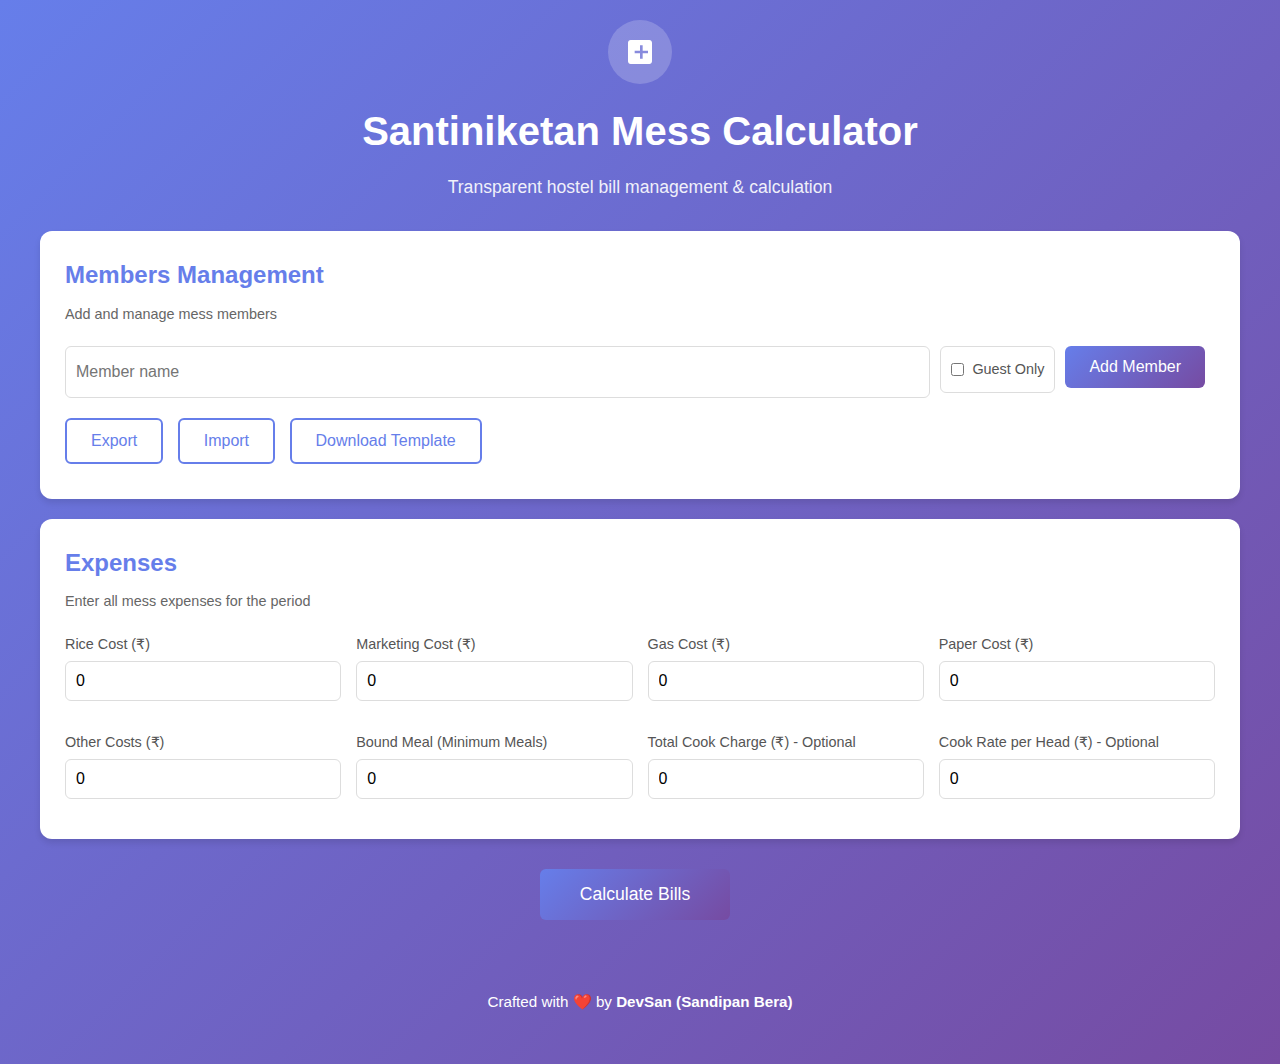
<file: mess-calculator-standalone.html>
<!DOCTYPE html>
<html lang="en">
<head>
    <meta charset="UTF-8">
    <meta name="viewport" content="width=device-width, initial-scale=1.0">
    <title>Santiniketan Mess Calculator</title>
    <style>
        * {
            margin: 0;
            padding: 0;
            box-sizing: border-box;
        }

        body {
            font-family: -apple-system, BlinkMacSystemFont, 'Segoe UI', Roboto, 'Helvetica Neue', Arial, sans-serif;
            background: linear-gradient(135deg, #667eea 0%, #764ba2 100%);
            padding: 20px;
            color: #333;
            line-height: 1.6;
        }

        .container {
            max-width: 1200px;
            margin: 0 auto;
        }

        .header {
            text-align: center;
            margin-bottom: 30px;
            color: white;
        }

        .header-icon {
            width: 64px;
            height: 64px;
            background: rgba(255,255,255,0.2);
            border-radius: 50%;
            display: inline-flex;
            align-items: center;
            justify-content: center;
            margin-bottom: 15px;
        }

        h1 {
            font-size: 2.5rem;
            margin-bottom: 10px;
        }

        .subtitle {
            font-size: 1.1rem;
            opacity: 0.9;
        }

        .card {
            background: white;
            border-radius: 12px;
            padding: 25px;
            margin-bottom: 20px;
            box-shadow: 0 4px 6px rgba(0,0,0,0.1);
        }

        .card-title {
            font-size: 1.5rem;
            font-weight: 600;
            margin-bottom: 8px;
            color: #667eea;
        }

        .card-description {
            color: #666;
            margin-bottom: 20px;
            font-size: 0.9rem;
        }

        .input-group {
            margin-bottom: 15px;
        }

        label {
            display: block;
            margin-bottom: 5px;
            font-weight: 500;
            font-size: 0.9rem;
            color: #555;
        }

        input[type="text"],
        input[type="number"] {
            width: 100%;
            padding: 10px;
            border: 1px solid #ddd;
            border-radius: 6px;
            font-size: 1rem;
        }

        input:focus {
            outline: none;
            border-color: #667eea;
        }

        .btn {
            background: linear-gradient(135deg, #667eea 0%, #764ba2 100%);
            color: white;
            padding: 12px 24px;
            border: none;
            border-radius: 6px;
            cursor: pointer;
            font-size: 1rem;
            font-weight: 500;
            margin-right: 10px;
            margin-bottom: 10px;
        }

        .btn:hover {
            opacity: 0.9;
        }

        .btn-outline {
            background: white;
            color: #667eea;
            border: 2px solid #667eea;
        }

        .btn-calculate {
            padding: 15px 40px;
            font-size: 1.1rem;
        }

        .member-item {
            display: flex;
            gap: 10px;
            align-items: center;
            padding: 15px;
            border: 1px solid #e0e0e0;
            border-radius: 8px;
            margin-bottom: 10px;
        }

        .member-name {
            flex: 1;
            font-weight: 600;
        }

        .member-inputs {
            display: flex;
            gap: 10px;
            flex-wrap: wrap;
        }

        .member-input-small {
            width: 80px;
        }

        .grid-2 {
            display: grid;
            grid-template-columns: repeat(auto-fit, minmax(250px, 1fr));
            gap: 15px;
        }

        table {
            width: 100%;
            border-collapse: collapse;
            font-size: 0.85rem;
        }

        th, td {
            padding: 10px;
            text-align: left;
            border-bottom: 1px solid #e0e0e0;
        }

        th {
            background: #f5f5f5;
            font-weight: 600;
        }

        .text-right {
            text-align: right;
        }

        .text-success {
            color: #10b981;
            font-weight: 600;
        }

        .text-danger {
            color: #ef4444;
            font-weight: 600;
        }

        .badge {
            display: inline-block;
            padding: 3px 8px;
            background: #e0e0e0;
            border-radius: 4px;
            font-size: 0.75rem;
            margin-left: 5px;
        }

        .overview-grid {
            display: grid;
            grid-template-columns: repeat(auto-fit, minmax(150px, 1fr));
            gap: 15px;
        }

        .overview-item {
            background: #f8f9fa;
            padding: 20px;
            border-radius: 8px;
            text-align: center;
        }

        .overview-label {
            font-size: 0.85rem;
            color: #666;
            margin-bottom: 5px;
        }

        .overview-value {
            font-size: 1.8rem;
            font-weight: 700;
            color: #667eea;
        }

        .bill-item {
            border: 1px solid #e0e0e0;
            border-radius: 8px;
            padding: 20px;
            margin-bottom: 15px;
        }

        .bill-header {
            display: flex;
            justify-content: space-between;
            align-items: center;
            margin-bottom: 15px;
        }

        .bill-name {
            font-size: 1.2rem;
            font-weight: 600;
        }

        .bill-outstanding {
            text-align: right;
        }

        .bill-outstanding-label {
            font-size: 0.8rem;
            color: #666;
        }

        .bill-outstanding-value {
            font-size: 1.8rem;
            font-weight: 700;
        }

        .bill-details {
            display: grid;
            grid-template-columns: repeat(auto-fit, minmax(200px, 1fr));
            gap: 10px;
            font-size: 0.9rem;
        }

        .bill-row {
            display: flex;
            justify-content: space-between;
            padding: 5px 0;
        }

        .bill-total {
            font-weight: 700;
            border-top: 2px solid #e0e0e0;
            padding-top: 10px;
            margin-top: 10px;
        }

        .hidden {
            display: none;
        }

        footer {
            text-align: center;
            padding: 30px;
            color: white;
            font-size: 0.95rem;
        }

        .checkbox-label {
            display: flex;
            align-items: center;
            gap: 8px;
            padding: 10px;
            border: 1px solid #ddd;
            border-radius: 6px;
            cursor: pointer;
        }

        .checkbox-label:hover {
            background: #f5f5f5;
        }

        .text-center {
            text-align: center;
        }

        .separator {
            border: 0;
            border-top: 1px solid #e0e0e0;
            margin: 15px 0;
        }

        @media print {
            body {
                background: white;
                padding: 0;
            }
            .no-print {
                display: none !important;
            }
            .card {
                page-break-inside: avoid;
                box-shadow: none;
                border: 1px solid #ddd;
            }
            .bill-item {
                page-break-inside: avoid;
            }
        }
    </style>
</head>
<body>
    <div class="container">
        <!-- Header -->
        <div class="header">
            <div class="header-icon">
                <svg width="32" height="32" fill="white" viewBox="0 0 24 24"><path d="M19 3H5c-1.1 0-2 .9-2 2v14c0 1.1.9 2 2 2h14c1.1 0 2-.9 2-2V5c0-1.1-.9-2-2-2zm-5 14h-2v-4H8v-2h4V7h2v4h4v2h-4v4z"/></svg>
            </div>
            <h1>Santiniketan Mess Calculator</h1>
            <p class="subtitle">Transparent hostel bill management & calculation</p>
        </div>

        <!-- Members Section -->
        <div class="card">
            <h2 class="card-title">Members Management</h2>
            <p class="card-description">Add and manage mess members</p>
            
            <div style="display: flex; gap: 10px; margin-bottom: 20px;">
                <input type="text" id="newMemberName" placeholder="Member name" style="flex: 1;">
                <label class="checkbox-label" style="width: auto;">
                    <input type="checkbox" id="isGuestMember">
                    <span>Guest Only</span>
                </label>
                <button class="btn" onclick="addMember()">Add Member</button>
            </div>

            <div id="membersList"></div>

            <div style="margin-top: 20px;">
                <button class="btn btn-outline no-print" onclick="exportMembers()">Export</button>
                <button class="btn btn-outline no-print" onclick="document.getElementById('importFile').click()">Import</button>
                <input type="file" id="importFile" accept=".json" style="display: none;" onchange="importMembers(event)">
                <button class="btn btn-outline no-print" onclick="downloadTemplate()">Download Template</button>
            </div>
        </div>

        <!-- Expenses Section -->
        <div class="card">
            <h2 class="card-title">Expenses</h2>
            <p class="card-description">Enter all mess expenses for the period</p>
            
            <div class="grid-2">
                <div class="input-group">
                    <label>Rice Cost (₹)</label>
                    <input type="number" id="riceCost" value="0">
                </div>
                <div class="input-group">
                    <label>Marketing Cost (₹)</label>
                    <input type="number" id="marketingCost" value="0">
                </div>
                <div class="input-group">
                    <label>Gas Cost (₹)</label>
                    <input type="number" id="gasCost" value="0">
                </div>
                <div class="input-group">
                    <label>Paper Cost (₹)</label>
                    <input type="number" id="paperCost" value="0">
                </div>
                <div class="input-group">
                    <label>Other Costs (₹)</label>
                    <input type="number" id="otherCosts" value="0">
                </div>
                <div class="input-group">
                    <label>Bound Meal (Minimum Meals)</label>
                    <input type="number" id="boundMeal" value="0">
                </div>
                <div class="input-group">
                    <label>Total Cook Charge (₹) - Optional</label>
                    <input type="number" id="totalCookCharge" value="0" onchange="updateCookCharge('total')">
                </div>
                <div class="input-group">
                    <label>Cook Rate per Head (₹) - Optional</label>
                    <input type="number" id="cookRatePerHead" value="0" onchange="updateCookCharge('perHead')">
                </div>
            </div>
        </div>

        <!-- Calculate Button -->
        <div class="text-center no-print" style="margin: 30px 0;">
            <button class="btn btn-calculate" onclick="calculateBills()">Calculate Bills</button>
        </div>

        <!-- Results Section -->
        <div id="results" class="hidden">
            <!-- Print Button -->
            <div class="text-center no-print" style="margin-bottom: 20px;">
                <button class="btn" onclick="window.print()">Print / Save as PDF</button>
            </div>

            <!-- Quick Summary -->
            <div class="card">
                <h2 class="card-title">Quick Summary</h2>
                <p class="card-description">At-a-glance view of all member bills</p>
                <div style="overflow-x: auto;">
                    <table id="summaryTable"></table>
                </div>
            </div>

            <!-- Overview -->
            <div class="card">
                <h2 class="card-title">Calculation Overview</h2>
                <p class="card-description">Key metrics for this billing period</p>
                <div class="overview-grid" id="overview"></div>
            </div>

            <!-- Individual Bills -->
            <div class="card">
                <h2 class="card-title">Individual Bills</h2>
                <p class="card-description">Detailed bill breakdown for all members</p>
                <div id="individualBills"></div>
            </div>
        </div>

        <!-- Footer -->
        <footer>
            Crafted with ❤️ by <strong>DevSan (Sandipan Bera)</strong>
        </footer>
    </div>

    <script>
        let members = [];

        // Load members from localStorage
        window.onload = function() {
            const saved = localStorage.getItem('mess-members');
            if (saved) {
                members = JSON.parse(saved);
                renderMembers();
            }
        };

        function saveMembers() {
            localStorage.setItem('mess-members', JSON.stringify(members));
        }

        function addMember() {
            const name = document.getElementById('newMemberName').value.trim();
            const isGuest = document.getElementById('isGuestMember').checked;
            
            if (!name) {
                alert('Please enter a member name');
                return;
            }
            
            if (members.some(m => m.name.toLowerCase() === name.toLowerCase())) {
                alert('Member already exists');
                return;
            }
            
            members.push({
                name: name,
                meals: 0,
                deposits: 0,
                guest: 0,
                fine: 0,
                isGuest: isGuest
            });
            
            document.getElementById('newMemberName').value = '';
            document.getElementById('isGuestMember').checked = false;
            saveMembers();
            renderMembers();
        }

        function removeMember(name) {
            members = members.filter(m => m.name !== name);
            saveMembers();
            renderMembers();
        }

        function updateMember(name, field, value) {
            const member = members.find(m => m.name === name);
            if (member) {
                member[field] = parseFloat(value) || 0;
                saveMembers();
            }
        }

        function renderMembers() {
            const list = document.getElementById('membersList');
            if (members.length === 0) {
                list.innerHTML = '<p style="text-align: center; color: #666; padding: 30px;">No members added yet</p>';
                return;
            }
            
            list.innerHTML = members.map(m => `
                <div class="member-item">
                    <div class="member-name">
                        ${m.name}
                        ${m.isGuest ? '<span class="badge">Guest Only</span>' : ''}
                    </div>
                    <div class="member-inputs">
                        ${!m.isGuest ? `
                        <div>
                            <label style="font-size: 0.75rem; margin-bottom: 2px;">Meals</label>
                            <input type="number" class="member-input-small" value="${m.meals}" 
                                onchange="updateMember('${m.name}', 'meals', this.value)">
                        </div>
                        ` : ''}
                        <div>
                            <label style="font-size: 0.75rem; margin-bottom: 2px;">Deposit</label>
                            <input type="number" class="member-input-small" value="${m.deposits}" 
                                onchange="updateMember('${m.name}', 'deposits', this.value)">
                        </div>
                        <div>
                            <label style="font-size: 0.75rem; margin-bottom: 2px;">Guest ₹</label>
                            <input type="number" class="member-input-small" value="${m.guest}" 
                                onchange="updateMember('${m.name}', 'guest', this.value)">
                        </div>
                        <div>
                            <label style="font-size: 0.75rem; margin-bottom: 2px;">Fine ₹</label>
                            <input type="number" class="member-input-small" value="${m.fine}" 
                                onchange="updateMember('${m.name}', 'fine', this.value)">
                        </div>
                    </div>
                    <button class="btn btn-outline" onclick="removeMember('${m.name}')" 
                        style="padding: 8px 12px; margin: 0;">Remove</button>
                </div>
            `).join('');
        }

        function updateCookCharge(mode) {
            const nonGuestCount = members.filter(m => !m.isGuest).length;
            if (nonGuestCount === 0) return;
            
            if (mode === 'total') {
                const total = parseFloat(document.getElementById('totalCookCharge').value) || 0;
                document.getElementById('cookRatePerHead').value = (total / nonGuestCount).toFixed(2);
            } else {
                const perHead = parseFloat(document.getElementById('cookRatePerHead').value) || 0;
                document.getElementById('totalCookCharge').value = (perHead * nonGuestCount).toFixed(2);
            }
        }

        function calculateBills() {
            if (members.length === 0) {
                alert('Please add at least one member');
                return;
            }

            const nonGuestMembers = members.filter(m => !m.isGuest);
            if (nonGuestMembers.length === 0) {
                alert('At least one non-guest member is required');
                return;
            }

            // Get expenses
            const riceCost = parseFloat(document.getElementById('riceCost').value) || 0;
            const marketingCost = parseFloat(document.getElementById('marketingCost').value) || 0;
            const gasCost = parseFloat(document.getElementById('gasCost').value) || 0;
            const paperCost = parseFloat(document.getElementById('paperCost').value) || 0;
            const otherCosts = parseFloat(document.getElementById('otherCosts').value) || 0;
            const totalCookCharge = parseFloat(document.getElementById('totalCookCharge').value) || 0;
            const boundMeal = parseFloat(document.getElementById('boundMeal').value) || 0;

            // Calculate totals
            const totalMarketing = riceCost + marketingCost + gasCost;
            const totalOthers = totalCookCharge + paperCost + otherCosts;
            const totalGuestCharge = members.reduce((sum, m) => sum + m.guest, 0);

            // Calculate effective meals
            const results = members.map(m => {
                const effectiveMeals = m.isGuest ? 0 : Math.max(m.meals, boundMeal);
                return { ...m, effectiveMeals };
            });

            const totalMeals = results.reduce((sum, m) => sum + m.effectiveMeals, 0);
            if (totalMeals === 0) {
                alert('Total meals cannot be zero');
                return;
            }

            const mealRate = (totalMarketing - totalGuestCharge) / totalMeals;
            const establishmentCharge = totalOthers / nonGuestMembers.length;

            // Calculate individual bills
            const bills = results.map(m => {
                const mealCost = m.effectiveMeals * mealRate;
                const estCharge = m.isGuest ? 0 : establishmentCharge;
                const totalBill = mealCost + estCharge + m.guest + m.fine;
                const outstanding = Math.round(totalBill - m.deposits);
                
                return {
                    ...m,
                    mealCost,
                    establishmentCharge: estCharge,
                    totalBill,
                    outstanding
                };
            });

            // Render results
            renderSummary(bills);
            renderOverview({
                totalMembers: nonGuestMembers.length,
                totalMeals,
                mealRate,
                establishmentCharge
            });
            renderIndividualBills(bills);

            // Set print filename
            const date = new Date();
            const month = String(date.getMonth() + 1).padStart(2, '0');
            const year = String(date.getFullYear()).slice(-2);
            document.title = `Mess Bill_${month}/${year}_DevSan`;

            document.getElementById('results').classList.remove('hidden');
            setTimeout(() => {
                document.getElementById('results').scrollIntoView({ behavior: 'smooth' });
            }, 100);
        }

        function renderSummary(bills) {
            const table = document.getElementById('summaryTable');
            table.innerHTML = `
                <thead>
                    <tr>
                        <th>Name</th>
                        <th class="text-right">Actual Meals</th>
                        <th class="text-right">Eff. Meals</th>
                        <th class="text-right">Est. Charge</th>
                        <th class="text-right">Total Bill</th>
                        <th class="text-right">Deposits</th>
                        <th class="text-right">Outstanding</th>
                    </tr>
                </thead>
                <tbody>
                    ${bills.map(m => `
                        <tr>
                            <td>${m.name} ${m.isGuest ? '<span class="badge">Guest</span>' : ''}</td>
                            <td class="text-right">${m.isGuest ? '-' : m.meals}</td>
                            <td class="text-right">${m.isGuest ? '-' : m.effectiveMeals}</td>
                            <td class="text-right">${m.isGuest ? '-' : '₹' + m.establishmentCharge.toFixed(2)}</td>
                            <td class="text-right">₹${m.totalBill.toFixed(2)}</td>
                            <td class="text-right">₹${m.deposits.toFixed(2)}</td>
                            <td class="text-right ${m.outstanding > 0 ? 'text-danger' : 'text-success'}">
                                ₹${m.outstanding.toFixed(2)}
                            </td>
                        </tr>
                    `).join('')}
                </tbody>
            `;
        }

        function renderOverview(data) {
            const overview = document.getElementById('overview');
            overview.innerHTML = `
                <div class="overview-item">
                    <div class="overview-label">Total Members</div>
                    <div class="overview-value">${data.totalMembers}</div>
                </div>
                <div class="overview-item">
                    <div class="overview-label">Total Meals</div>
                    <div class="overview-value">${data.totalMeals}</div>
                </div>
                <div class="overview-item">
                    <div class="overview-label">Meal Rate</div>
                    <div class="overview-value">₹${data.mealRate.toFixed(2)}</div>
                </div>
                <div class="overview-item">
                    <div class="overview-label">Est. Charge</div>
                    <div class="overview-value">₹${data.establishmentCharge.toFixed(2)}</div>
                </div>
            `;
        }

        function renderIndividualBills(bills) {
            const container = document.getElementById('individualBills');
            container.innerHTML = bills.map(m => `
                <div class="bill-item">
                    <div class="bill-header">
                        <div>
                            <div class="bill-name">
                                ${m.name}
                                ${m.isGuest ? '<span class="badge">Guest Only</span>' : ''}
                                ${!m.isGuest && m.effectiveMeals > m.meals ? '<span class="badge">Min. applied</span>' : ''}
                            </div>
                        </div>
                        <div class="bill-outstanding">
                            <div class="bill-outstanding-label">Outstanding</div>
                            <div class="bill-outstanding-value ${m.outstanding > 0 ? 'text-danger' : 'text-success'}">
                                ₹${m.outstanding.toFixed(2)}
                            </div>
                        </div>
                    </div>
                    <hr class="separator">
                    <div class="bill-details">
                        ${!m.isGuest ? `
                        <div class="bill-row">
                            <span>Eff. Meals:</span>
                            <span><strong>${m.effectiveMeals}</strong></span>
                        </div>
                        <div class="bill-row">
                            <span>Meal Cost:</span>
                            <span><strong>₹${m.mealCost.toFixed(2)}</strong></span>
                        </div>
                        <div class="bill-row">
                            <span>Est. Charge:</span>
                            <span><strong>₹${m.establishmentCharge.toFixed(2)}</strong></span>
                        </div>
                        ` : ''}
                        <div class="bill-row">
                            <span>Guest:</span>
                            <span><strong>₹${m.guest.toFixed(2)}</strong></span>
                        </div>
                        ${m.fine > 0 ? `
                        <div class="bill-row">
                            <span>Fine:</span>
                            <span class="text-danger"><strong>₹${m.fine.toFixed(2)}</strong></span>
                        </div>
                        ` : ''}
                        <div class="bill-row">
                            <span>Deposits:</span>
                            <span><strong>₹${m.deposits.toFixed(2)}</strong></span>
                        </div>
                        <div class="bill-row bill-total">
                            <span>Total Bill:</span>
                            <span>₹${m.totalBill.toFixed(2)}</span>
                        </div>
                    </div>
                </div>
            `).join('');
        }

        function exportMembers() {
            const dataStr = JSON.stringify(members, null, 2);
            const dataBlob = new Blob([dataStr], { type: 'application/json' });
            const url = URL.createObjectURL(dataBlob);
            const link = document.createElement('a');
            link.href = url;
            link.download = 'mess-members.json';
            link.click();
        }

        function importMembers(event) {
            const file = event.target.files[0];
            if (!file) return;

            const reader = new FileReader();
            reader.onload = function(e) {
                try {
                    const data = JSON.parse(e.target.result);
                    if (Array.isArray(data)) {
                        members = data;
                        saveMembers();
                        renderMembers();
                        alert('Data imported successfully');
                    } else {
                        alert('Invalid file format');
                    }
                } catch (error) {
                    alert('Failed to import data');
                }
            };
            reader.readAsText(file);
        }

        function downloadTemplate() {
            const template = [
                { name: 'Member 1', meals: 0, deposits: 0, guest: 0, fine: 0, isGuest: false },
                { name: 'Member 2', meals: 0, deposits: 0, guest: 0, fine: 0, isGuest: false },
                { name: 'Member 3', meals: 0, deposits: 0, guest: 0, fine: 0, isGuest: false }
            ];
            const dataStr = JSON.stringify(template, null, 2);
            const dataBlob = new Blob([dataStr], { type: 'application/json' });
            const url = URL.createObjectURL(dataBlob);
            const link = document.createElement('a');
            link.href = url;
            link.download = 'default-members.json';
            link.click();
        }
    </script>
</body>
</html>
</file>
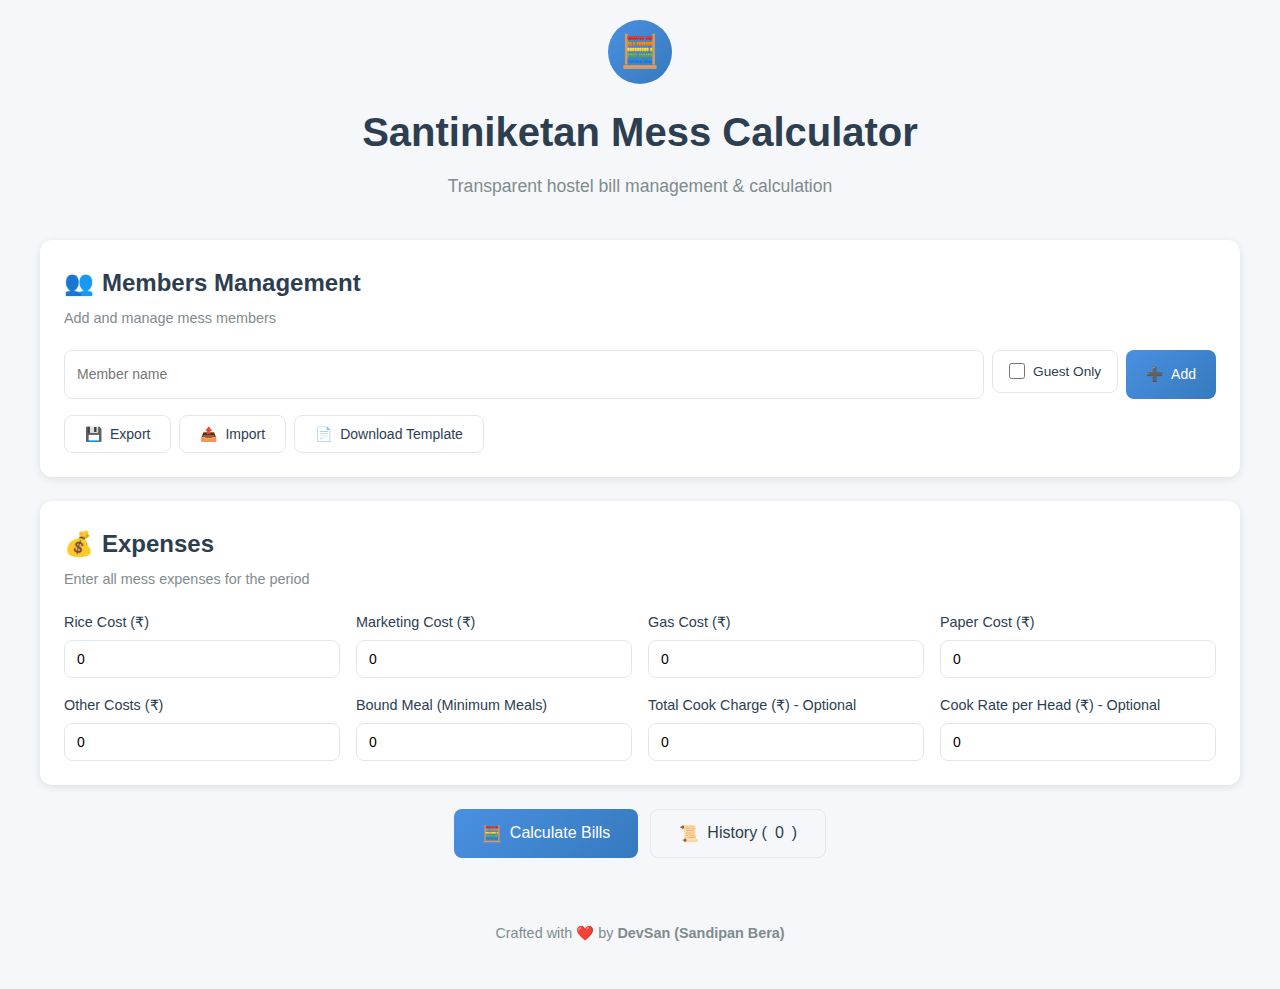
<file: santiniketan-mess-calculator.html>
<!DOCTYPE html>
<html lang="en">
<head>
    <meta charset="UTF-8">
    <meta name="viewport" content="width=device-width, initial-scale=1.0">
    <title>Santiniketan Mess Calculator - DevSan</title>
    <meta name="description" content="Transparent hostel bill management & calculation for mess facilities. Calculate meal rates, establishment charges, and individual bills.">
    <style>
        * {
            margin: 0;
            padding: 0;
            box-sizing: border-box;
        }

        :root {
            --primary: #4A90E2;
            --primary-dark: #357ABD;
            --success: #27AE60;
            --danger: #E74C3C;
            --warning: #F39C12;
            --background: #F5F7FA;
            --card: #FFFFFF;
            --text: #2C3E50;
            --text-muted: #7F8C8D;
            --border: #E1E8ED;
            --shadow: rgba(0, 0, 0, 0.1);
            --radius: 12px;
        }

        body {
            font-family: -apple-system, BlinkMacSystemFont, 'Segoe UI', Roboto, 'Helvetica Neue', Arial, sans-serif;
            background: var(--background);
            color: var(--text);
            line-height: 1.6;
            padding: 20px;
            min-height: 100vh;
        }

        .container {
            max-width: 1200px;
            margin: 0 auto;
        }

        .header {
            text-align: center;
            margin-bottom: 40px;
        }

        .header-icon {
            width: 64px;
            height: 64px;
            background: linear-gradient(135deg, var(--primary), var(--primary-dark));
            border-radius: 50%;
            display: inline-flex;
            align-items: center;
            justify-content: center;
            margin-bottom: 16px;
        }

        .header h1 {
            font-size: 2.5rem;
            margin-bottom: 8px;
            color: var(--text);
        }

        .header p {
            color: var(--text-muted);
            font-size: 1.1rem;
        }

        .card {
            background: var(--card);
            border-radius: var(--radius);
            padding: 24px;
            margin-bottom: 24px;
            box-shadow: 0 2px 8px var(--shadow);
        }

        .card-header {
            margin-bottom: 20px;
        }

        .card-title {
            font-size: 1.5rem;
            font-weight: 600;
            margin-bottom: 4px;
            display: flex;
            align-items: center;
            gap: 8px;
        }

        .card-description {
            color: var(--text-muted);
            font-size: 0.9rem;
        }

        input[type="text"],
        input[type="number"],
        button {
            font-family: inherit;
            font-size: 14px;
        }

        input[type="text"],
        input[type="number"] {
            padding: 10px 12px;
            border: 1px solid var(--border);
            border-radius: 8px;
            width: 100%;
            transition: all 0.2s;
        }

        input[type="text"]:focus,
        input[type="number"]:focus {
            outline: none;
            border-color: var(--primary);
            box-shadow: 0 0 0 3px rgba(74, 144, 226, 0.1);
        }

        input[type="checkbox"] {
            width: 16px;
            height: 16px;
            cursor: pointer;
        }

        label {
            display: block;
            margin-bottom: 6px;
            font-weight: 500;
            font-size: 0.9rem;
        }

        .btn {
            padding: 10px 20px;
            border: none;
            border-radius: 8px;
            cursor: pointer;
            font-weight: 500;
            transition: all 0.2s;
            display: inline-flex;
            align-items: center;
            gap: 8px;
            text-decoration: none;
        }

        .btn:hover {
            transform: translateY(-2px);
        }

        .btn-primary {
            background: linear-gradient(135deg, var(--primary), var(--primary-dark));
            color: white;
        }

        .btn-primary:hover {
            opacity: 0.9;
        }

        .btn-outline {
            background: transparent;
            border: 1px solid var(--border);
            color: var(--text);
        }

        .btn-outline:hover {
            background: var(--background);
            border-color: var(--primary);
        }

        .btn-danger {
            background: var(--danger);
            color: white;
        }

        .btn-success {
            background: var(--success);
            color: white;
        }

        .btn-sm {
            padding: 6px 12px;
            font-size: 0.85rem;
        }

        .btn-lg {
            padding: 14px 28px;
            font-size: 1rem;
        }

        .btn-icon {
            padding: 8px;
            width: 36px;
            height: 36px;
            justify-content: center;
        }

        .badge {
            display: inline-block;
            padding: 2px 8px;
            border-radius: 4px;
            font-size: 0.75rem;
            font-weight: 500;
            background: var(--background);
            color: var(--text);
            margin-left: 8px;
        }

        .badge-secondary {
            background: #E8E8E8;
        }

        .badge-outline {
            background: transparent;
            border: 1px solid var(--border);
        }

        .member-item {
            display: flex;
            align-items: center;
            gap: 12px;
            padding: 16px;
            border: 1px solid var(--border);
            border-radius: 8px;
            margin-bottom: 12px;
            transition: all 0.2s;
        }

        .member-item:hover {
            box-shadow: 0 2px 8px var(--shadow);
        }

        .member-name {
            flex: 1;
            font-weight: 500;
            white-space: nowrap;
            overflow: hidden;
            text-overflow: ellipsis;
            min-width: 120px;
        }

        .member-inputs {
            display: flex;
            flex-wrap: wrap;
            gap: 8px;
            flex: 2;
        }

        .input-group {
            display: flex;
            align-items: center;
            gap: 4px;
        }

        .input-group label {
            margin: 0;
            font-size: 0.8rem;
            color: var(--text-muted);
            white-space: nowrap;
        }

        .input-group input {
            width: 70px;
            padding: 6px 8px;
        }

        .grid {
            display: grid;
            gap: 16px;
        }

        .grid-2 {
            grid-template-columns: repeat(auto-fit, minmax(250px, 1fr));
        }

        .grid-4 {
            grid-template-columns: repeat(auto-fit, minmax(150px, 1fr));
        }

        .flex {
            display: flex;
        }

        .flex-wrap {
            flex-wrap: wrap;
        }

        .gap-2 {
            gap: 8px;
        }

        .gap-3 {
            gap: 12px;
        }

        .justify-center {
            justify-content: center;
        }

        .items-center {
            align-items: center;
        }

        .space-between {
            justify-content: space-between;
        }

        .text-center {
            text-align: center;
        }

        .text-muted {
            color: var(--text-muted);
        }

        .text-success {
            color: var(--success);
        }

        .text-danger {
            color: var(--danger);
        }

        .empty-state {
            text-align: center;
            padding: 40px 20px;
            color: var(--text-muted);
        }

        table {
            width: 100%;
            border-collapse: collapse;
            font-size: 0.85rem;
        }

        th {
            text-align: left;
            padding: 12px 8px;
            font-weight: 600;
            border-bottom: 2px solid var(--border);
        }

        th.text-right {
            text-align: right;
        }

        td {
            padding: 12px 8px;
            border-bottom: 1px solid var(--border);
        }

        td.text-right {
            text-align: right;
        }

        tr:hover {
            background: rgba(74, 144, 226, 0.05);
        }

        .stat-card {
            background: rgba(74, 144, 226, 0.08);
            padding: 16px;
            border-radius: 8px;
        }

        .stat-label {
            font-size: 0.8rem;
            color: var(--text-muted);
            margin-bottom: 4px;
        }

        .stat-value {
            font-size: 1.5rem;
            font-weight: bold;
        }

        .toast {
            position: fixed;
            bottom: 20px;
            right: 20px;
            background: var(--card);
            padding: 16px 20px;
            border-radius: 8px;
            box-shadow: 0 4px 12px var(--shadow);
            display: none;
            align-items: center;
            gap: 12px;
            z-index: 1000;
            animation: slideIn 0.3s ease;
        }

        .toast.show {
            display: flex;
        }

        .toast.success {
            border-left: 4px solid var(--success);
        }

        .toast.error {
            border-left: 4px solid var(--danger);
        }

        @keyframes slideIn {
            from {
                transform: translateX(400px);
            }
            to {
                transform: translateX(0);
            }
        }

        .hidden {
            display: none !important;
        }

        .separator {
            height: 1px;
            background: var(--border);
            margin: 20px 0;
        }

        .comparison-grid {
            display: grid;
            grid-template-columns: 1fr 1fr;
            gap: 24px;
            margin: 20px 0;
        }

        .comparison-item {
            padding: 12px;
            background: rgba(74, 144, 226, 0.05);
            border-radius: 8px;
            display: flex;
            justify-content: space-between;
            align-items: center;
        }

        .history-item {
            display: flex;
            justify-content: space-between;
            align-items: center;
            padding: 16px;
            border: 1px solid var(--border);
            border-radius: 8px;
            margin-bottom: 12px;
            transition: all 0.2s;
        }

        .history-item:hover {
            box-shadow: 0 2px 8px var(--shadow);
        }

        footer {
            text-align: center;
            padding: 24px;
            margin-top: 40px;
            color: var(--text-muted);
            font-size: 0.9rem;
        }

        @media (max-width: 768px) {
            .header h1 {
                font-size: 1.8rem;
            }

            .header p {
                font-size: 0.95rem;
            }

            .member-item {
                flex-direction: column;
                align-items: stretch;
            }

            .member-inputs {
                width: 100%;
            }

            .comparison-grid {
                grid-template-columns: 1fr;
            }

            .mobile-details {
                display: block;
                font-size: 0.75rem;
                color: var(--text-muted);
                margin-top: 8px;
            }

            .hide-mobile {
                display: none;
            }
        }

        @media (min-width: 769px) {
            .mobile-details {
                display: none;
            }
        }

        @media print {
            @page {
                size: A4;
                margin: 1cm;
            }

            body {
                background: white;
                padding: 0;
            }

            .no-print {
                display: none !important;
            }

            .print-header {
                display: block !important;
                text-align: center;
                margin-bottom: 30px;
            }

            .card {
                box-shadow: none;
                border: 1px solid #e0e0e0;
                page-break-inside: avoid;
            }

            .btn {
                display: none;
            }
        }

        .print-header {
            display: none;
        }

        .checkbox-label {
            display: flex;
            align-items: center;
            gap: 8px;
            padding: 10px 16px;
            border: 1px solid var(--border);
            border-radius: 8px;
            cursor: pointer;
            transition: all 0.2s;
        }

        .checkbox-label:hover {
            background: var(--background);
        }

        .file-input-wrapper {
            position: relative;
            overflow: hidden;
            display: inline-block;
        }

        .file-input-wrapper input[type="file"] {
            position: absolute;
            left: -9999px;
        }

        .overflow-auto {
            overflow-x: auto;
        }

        .overflow-auto::-webkit-scrollbar {
            height: 8px;
        }

        .overflow-auto::-webkit-scrollbar-track {
            background: var(--background);
        }

        .overflow-auto::-webkit-scrollbar-thumb {
            background: var(--border);
            border-radius: 4px;
        }

        .overflow-auto::-webkit-scrollbar-thumb:hover {
            background: var(--text-muted);
        }
    </style>
</head>
<body>
    <div class="container">
        <div class="header">
            <div class="header-icon">
                <span style="font-size: 32px; color: white;">🧮</span>
            </div>
            <h1>Santiniketan Mess Calculator</h1>
            <p>Transparent hostel bill management & calculation</p>
        </div>

        <div class="card">
            <div class="card-header">
                <h2 class="card-title">
                    <span>👥</span>
                    Members Management
                </h2>
                <p class="card-description">Add and manage mess members</p>
            </div>
            
            <div class="flex gap-2" style="margin-bottom: 16px;">
                <input type="text" id="newMemberName" placeholder="Member name" style="flex: 1;" onkeypress="if(event.key === 'Enter') addMember()">
                <label class="checkbox-label">
                    <input type="checkbox" id="isGuestMember">
                    <span style="font-size: 0.85rem;">Guest Only</span>
                </label>
                <button class="btn btn-primary" onclick="addMember()">
                    <span>➕</span>
                    Add
                </button>
            </div>

            <div id="membersList"></div>

            <div class="flex flex-wrap gap-2" style="margin-top: 16px;">
                <button class="btn btn-outline" onclick="exportData()">
                    <span>💾</span>
                    Export
                </button>
                <div class="file-input-wrapper">
                    <button class="btn btn-outline">
                        <span>📤</span>
                        Import
                    </button>
                    <input type="file" id="importFile" accept=".json" onchange="importData(event)">
                </div>
                <button class="btn btn-outline" onclick="downloadTemplate()">
                    <span>📄</span>
                    Download Template
                </button>
            </div>
        </div>

        <div class="card">
            <div class="card-header">
                <h2 class="card-title">
                    <span>💰</span>
                    Expenses
                </h2>
                <p class="card-description">Enter all mess expenses for the period</p>
            </div>
            
            <div class="grid grid-2">
                <div>
                    <label for="riceCost">Rice Cost (₹)</label>
                    <input type="number" id="riceCost" value="0" onfocus="handleInputFocus(this)" onchange="handleInputChange(this)">
                </div>
                <div>
                    <label for="marketingCost">Marketing Cost (₹)</label>
                    <input type="number" id="marketingCost" value="0" onfocus="handleInputFocus(this)" onchange="handleInputChange(this)">
                </div>
                <div>
                    <label for="gasCost">Gas Cost (₹)</label>
                    <input type="number" id="gasCost" value="0" onfocus="handleInputFocus(this)" onchange="handleInputChange(this)">
                </div>
                <div>
                    <label for="paperCost">Paper Cost (₹)</label>
                    <input type="number" id="paperCost" value="0" onfocus="handleInputFocus(this)" onchange="handleInputChange(this)">
                </div>
                <div>
                    <label for="otherCosts">Other Costs (₹)</label>
                    <input type="number" id="otherCosts" value="0" onfocus="handleInputFocus(this)" onchange="handleInputChange(this)">
                </div>
                <div>
                    <label for="boundMeal">Bound Meal (Minimum Meals)</label>
                    <input type="number" id="boundMeal" value="0" onfocus="handleInputFocus(this)" onchange="handleInputChange(this)">
                </div>
                <div>
                    <label for="totalCookCharge">Total Cook Charge (₹) - Optional</label>
                    <input type="number" id="totalCookCharge" value="0" onfocus="handleInputFocus(this)" oninput="updateCookCharge('total')">
                </div>
                <div>
                    <label for="cookRatePerHead">Cook Rate per Head (₹) - Optional</label>
                    <input type="number" id="cookRatePerHead" value="0" onfocus="handleInputFocus(this)" oninput="updateCookCharge('perHead')">
                </div>
            </div>
        </div>

        <div class="flex flex-wrap justify-center gap-3" style="margin-bottom: 24px;">
            <button class="btn btn-primary btn-lg" onclick="calculateBills()">
                <span>🧮</span>
                Calculate Bills
            </button>
            <button class="btn btn-outline btn-lg" onclick="toggleHistory()">
                <span>📜</span>
                History (<span id="historyCount">0</span>)
            </button>
            <button class="btn btn-outline btn-lg hidden" id="compareBtn" onclick="toggleComparison()">
                <span>📊</span>
                Compare
            </button>
        </div>

        <div class="card hidden" id="historySection">
            <div class="card-header">
                <div class="flex space-between items-center">
                    <div>
                        <h2 class="card-title">Calculation History</h2>
                        <p class="card-description">View and load past calculations</p>
                    </div>
                    <button class="btn btn-danger btn-sm" onclick="clearHistory()">Clear All</button>
                </div>
            </div>
            <div id="historyList"></div>
        </div>

        <div class="card hidden" id="comparisonSection">
            <div class="card-header">
                <h2 class="card-title">
                    <span>📊</span>
                    Monthly Comparison
                </h2>
                <p class="card-description">Compare current calculation with previous month</p>
            </div>
            <div>
                <label>Select Previous Month to Compare</label>
                <div id="comparisonButtons" class="grid grid-2" style="margin-top: 12px; margin-bottom: 20px;"></div>
            </div>
            <div id="comparisonContent"></div>
        </div>

        <div id="resultsSection" class="hidden">
            <div class="print-header">
                <h1>Mess Bill <span id="printDate"></span></h1>
                <p style="margin-top: 8px;">Santiniketan Mess Calculator</p>
            </div>

            <div class="flex flex-wrap justify-center gap-3 no-print" style="margin-bottom: 24px;">
                <button class="btn btn-outline btn-lg" onclick="printResults()">
                    <span>🖨️</span>
                    Print / Save as PDF
                </button>
                <button class="btn btn-success btn-lg" onclick="shareViaWhatsApp()">
                    <span>📱</span>
                    Share via WhatsApp
                </button>
            </div>

            <div class="card">
                <div class="card-header">
                    <h2 class="card-title">
                        <span>🧮</span>
                        Calculation Overview
                    </h2>
                    <p class="card-description">Key metrics for this billing period</p>
                </div>
                <div class="grid grid-4">
                    <div class="stat-card">
                        <div class="stat-label">Total Members</div>
                        <div class="stat-value" id="totalMembers">0</div>
                    </div>
                    <div class="stat-card">
                        <div class="stat-label">Total Meals</div>
                        <div class="stat-value" id="totalMeals">0</div>
                    </div>
                    <div class="stat-card">
                        <div class="stat-label">Meal Rate</div>
                        <div class="stat-value" id="mealRate">₹0.00</div>
                    </div>
                    <div class="stat-card">
                        <div class="stat-label">Est. Charge</div>
                        <div class="stat-value" id="estCharge">₹0.00</div>
                    </div>
                </div>
            </div>

            <div class="card">
                <div class="card-header">
                    <h2 class="card-title" style="font-size: 1.2rem;">Individual Bills</h2>
                    <p class="card-description">Detailed breakdown</p>
                </div>
                <div class="overflow-auto">
                    <table id="billsTable">
                        <thead>
                            <tr>
                                <th>Name</th>
                                <th class="text-right hide-mobile">Actual Meals</th>
                                <th class="text-right hide-mobile">Meals</th>
                                <th class="text-right hide-mobile">M.Cost</th>
                                <th class="text-right hide-mobile">Est.</th>
                                <th class="text-right hide-mobile">Guest</th>
                                <th class="text-right hide-mobile">Fine</th>
                                <th class="text-right hide-mobile">Dep.</th>
                                <th class="text-right">Total</th>
                                <th class="text-right">Outstanding</th>
                            </tr>
                        </thead>
                        <tbody id="billsTableBody"></tbody>
                    </table>
                </div>
            </div>
        </div>

        <footer>
            Crafted with ❤️ by <strong>DevSan (Sandipan Bera)</strong>
        </footer>
    </div>

    <div id="toast" class="toast">
        <span id="toastMessage"></span>
    </div>

    <script>
        let members = [];
        let history = [];
        let results = null;
        let overview = null;
        let comparisonEntry = null;

        function init() {
            const savedMembers = localStorage.getItem('hostel-members');
            if (savedMembers) {
                try {
                    members = JSON.parse(savedMembers);
                    renderMembers();
                } catch (e) {
                    console.error('Failed to load members', e);
                }
            }

            const savedHistory = localStorage.getItem('hostel-calculation-history');
            if (savedHistory) {
                try {
                    history = JSON.parse(savedHistory);
                    updateHistoryCount();
                } catch (e) {
                    console.error('Failed to load history', e);
                }
            }
        }

        function showToast(message, type = 'success') {
            const toast = document.getElementById('toast');
            const toastMessage = document.getElementById('toastMessage');
            toastMessage.textContent = message;
            toast.className = 'toast show ' + type;
            setTimeout(() => {
                toast.className = 'toast';
            }, 3000);
        }

        function handleInputFocus(input) {
            if (input.value === '0' || input.value === '') {
                input.value = '';
            }
        }

        function handleInputChange(input) {
            const value = input.value.replace(/^0+(?=\d)/, '');
            input.value = value || '0';
        }

        function formatDate(date, format = 'MMM, yyyy') {
            const months = ['Jan', 'Feb', 'Mar', 'Apr', 'May', 'Jun', 'Jul', 'Aug', 'Sep', 'Oct', 'Nov', 'Dec'];
            const d = new Date(date);
            
            if (format === 'MMM, yyyy') {
                return `${months[d.getMonth()]}, ${d.getFullYear()}`;
            } else if (format === 'MMM, yyyy - hh:mm a') {
                const hours = d.getHours();
                const minutes = d.getMinutes();
                const ampm = hours >= 12 ? 'pm' : 'am';
                const hour12 = hours % 12 || 12;
                return `${months[d.getMonth()]}, ${d.getFullYear()} - ${hour12}:${minutes.toString().padStart(2, '0')} ${ampm}`;
            }
            return d.toLocaleDateString();
        }

        function addMember() {
            const nameInput = document.getElementById('newMemberName');
            const isGuestInput = document.getElementById('isGuestMember');
            const name = nameInput.value.trim();

            if (!name) {
                showToast('Please enter a member name', 'error');
                return;
            }

            if (members.some(m => m.name.toLowerCase() === name.toLowerCase())) {
                showToast('Member already exists', 'error');
                return;
            }

            members.push({
                name: name,
                meals: 0,
                deposits: 0,
                guest: 0,
                fine: 0,
                isGuest: isGuestInput.checked
            });

            nameInput.value = '';
            isGuestInput.checked = false;
            saveMembersToStorage();
            renderMembers();
            showToast('Member added');
        }

        function removeMember(name) {
            members = members.filter(m => m.name !== name);
            saveMembersToStorage();
            renderMembers();
            showToast('Member removed');
        }

        function updateMember(name, field, value) {
            const member = members.find(m => m.name === name);
            if (member) {
                member[field] = value;
                saveMembersToStorage();
            }
        }

        function renderMembers() {
            const container = document.getElementById('membersList');
            
            if (members.length === 0) {
                container.innerHTML = '<div class="empty-state">No members added yet</div>';
                return;
            }

            container.innerHTML = members.map(member => `
                <div class="member-item">
                    <div class="member-name">
                        ${member.name}
                        ${member.isGuest ? '<span class="badge badge-secondary">Guest</span>' : ''}
                    </div>
                    <div class="member-inputs">
                        ${!member.isGuest ? `
                            <div class="input-group">
                                <label>Meals:</label>
                                <input type="number" value="${member.meals || ''}" 
                                    onfocus="handleInputFocus(this)"
                                    onchange="updateMember('${member.name}', 'meals', parseFloat(this.value) || 0)">
                            </div>
                        ` : ''}
                        <div class="input-group">
                            <label>Dep:</label>
                            <input type="number" value="${member.deposits || ''}"
                                onfocus="handleInputFocus(this)"
                                onchange="updateMember('${member.name}', 'deposits', parseFloat(this.value) || 0)">
                        </div>
                        <div class="input-group">
                            <label>Guest:</label>
                            <input type="number" value="${member.guest || ''}"
                                onfocus="handleInputFocus(this)"
                                onchange="updateMember('${member.name}', 'guest', parseFloat(this.value) || 0)">
                        </div>
                        <div class="input-group">
                            <label>Fine:</label>
                            <input type="number" value="${member.fine || ''}"
                                onfocus="handleInputFocus(this)"
                                onchange="updateMember('${member.name}', 'fine', parseFloat(this.value) || 0)">
                        </div>
                    </div>
                    <button class="btn btn-outline btn-icon" onclick="removeMember('${member.name}')">
                        🗑️
                    </button>
                </div>
            `).join('');
        }

        function saveMembersToStorage() {
            localStorage.setItem('hostel-members', JSON.stringify(members));
        }

        function updateCookCharge(mode) {
            const totalInput = document.getElementById('totalCookCharge');
            const perHeadInput = document.getElementById('cookRatePerHead');
            const nonGuestCount = members.filter(m => !m.isGuest).length;

            if (mode === 'total') {
                const total = parseFloat(totalInput.value) || 0;
                if (nonGuestCount > 0) {
                    perHeadInput.value = (total / nonGuestCount).toFixed(2);
                } else {
                    perHeadInput.value = '0';
                }
            } else {
                const perHead = parseFloat(perHeadInput.value) || 0;
                totalInput.value = (perHead * nonGuestCount).toFixed(2);
            }
        }

        function exportData() {
            if (members.length === 0) {
                showToast('No members to export', 'error');
                return;
            }

            const dataStr = JSON.stringify(members, null, 2);
            const dataBlob = new Blob([dataStr], { type: 'application/json' });
            const url = URL.createObjectURL(dataBlob);
            const link = document.createElement('a');
            link.href = url;
            link.download = 'mess-members.json';
            link.click();
            showToast('Data exported');
        }

        function importData(event) {
            const file = event.target.files[0];
            if (!file) return;

            const reader = new FileReader();
            reader.onload = (e) => {
                try {
                    const data = JSON.parse(e.target.result);
                    if (Array.isArray(data)) {
                        members = data;
                        saveMembersToStorage();
                        renderMembers();
                        showToast('Data imported successfully');
                    } else {
                        showToast('Invalid file format', 'error');
                    }
                } catch (error) {
                    showToast('Failed to import data', 'error');
                }
            };
            reader.readAsText(file);
        }

        function downloadTemplate() {
            const defaultMembers = [
                { name: 'Member 1', meals: 0, deposits: 0, guest: 0, fine: 0, isGuest: false },
                { name: 'Member 2', meals: 0, deposits: 0, guest: 0, fine: 0, isGuest: false },
                { name: 'Member 3', meals: 0, deposits: 0, guest: 0, fine: 0, isGuest: false }
            ];
            const dataStr = JSON.stringify(defaultMembers, null, 2);
            const dataBlob = new Blob([dataStr], { type: 'application/json' });
            const url = URL.createObjectURL(dataBlob);
            const link = document.createElement('a');
            link.href = url;
            link.download = 'default-members.json';
            link.click();
            showToast('Default members template downloaded');
        }

        function calculateBills() {
            if (members.length === 0) {
                showToast('Please add at least one member', 'error');
                return;
            }

            const nonGuestMembers = members.filter(m => !m.isGuest);
            
            if (nonGuestMembers.length === 0) {
                showToast('At least one non-guest member is required', 'error');
                return;
            }

            const riceCost = parseFloat(document.getElementById('riceCost').value) || 0;
            const marketingCost = parseFloat(document.getElementById('marketingCost').value) || 0;
            const gasCost = parseFloat(document.getElementById('gasCost').value) || 0;
            const paperCost = parseFloat(document.getElementById('paperCost').value) || 0;
            const otherCosts = parseFloat(document.getElementById('otherCosts').value) || 0;
            const totalCookCharge = parseFloat(document.getElementById('totalCookCharge').value) || 0;
            const boundMeal = parseFloat(document.getElementById('boundMeal').value) || 0;

            const totalGuestMealCharge = members.reduce((sum, m) => sum + m.guest, 0);

            const effectiveMembersData = members.map(m => ({
                ...m,
                effectiveMeals: m.isGuest ? 0 : Math.max(m.meals, boundMeal)
            }));

            const totalMeals = effectiveMembersData.reduce((sum, m) => sum + m.effectiveMeals, 0);

            if (totalMeals === 0) {
                showToast('Total meals cannot be zero', 'error');
                return;
            }

            const totalMarketing = riceCost + marketingCost + gasCost;
            const totalOthers = totalCookCharge + paperCost + otherCosts;

            const mealRate = (totalMarketing - totalGuestMealCharge) / totalMeals;
            const establishmentCharge = totalOthers / nonGuestMembers.length;

            results = effectiveMembersData.map(member => {
                const mealCost = member.effectiveMeals * mealRate;
                const estCharge = member.isGuest ? 0 : establishmentCharge;
                const totalBill = mealCost + estCharge + member.guest + member.fine;
                const outstanding = Math.round(totalBill - member.deposits);

                return {
                    ...member,
                    mealCost,
                    establishmentCharge: estCharge,
                    totalBill,
                    outstanding
                };
            });

            overview = {
                totalMeals,
                mealRate,
                totalMembers: nonGuestMembers.length,
                establishmentCharge
            };

            const newHistoryEntry = {
                id: Date.now().toString(),
                date: new Date().toISOString(),
                members: JSON.parse(JSON.stringify(members)),
                expenses: {
                    riceCost,
                    marketingCost,
                    gasCost,
                    paperCost,
                    otherCosts,
                    totalCookCharge,
                    boundMeal
                },
                results,
                overview
            };

            history = [newHistoryEntry, ...history].slice(0, 10);
            localStorage.setItem('hostel-calculation-history', JSON.stringify(history));
            updateHistoryCount();

            renderResults();
            showToast('Bills calculated successfully');

            setTimeout(() => {
                document.getElementById('resultsSection').scrollIntoView({ behavior: 'smooth' });
            }, 100);

            if (history.length > 1) {
                document.getElementById('compareBtn').classList.remove('hidden');
            }
        }

        function renderResults() {
            if (!results || !overview) return;

            document.getElementById('resultsSection').classList.remove('hidden');

            document.getElementById('totalMembers').textContent = overview.totalMembers;
            document.getElementById('totalMeals').textContent = overview.totalMeals;
            document.getElementById('mealRate').textContent = '₹' + overview.mealRate.toFixed(2);
            document.getElementById('estCharge').textContent = '₹' + overview.establishmentCharge.toFixed(2);
            document.getElementById('printDate').textContent = formatDate(new Date());

            const tbody = document.getElementById('billsTableBody');
            tbody.innerHTML = results.map(member => `
                <tr>
                    <td>
                        <div style="font-weight: 500;">${member.name}</div>
                        <div style="display: flex; gap: 4px; margin-top: 4px;">
                            ${member.isGuest ? '<span class="badge badge-secondary" style="font-size: 0.65rem;">G</span>' : ''}
                            ${!member.isGuest && member.effectiveMeals > member.meals ? '<span class="badge badge-outline" style="font-size: 0.65rem;">Min</span>' : ''}
                        </div>
                        <div class="mobile-details">
                            ${!member.isGuest ? `M: ${member.effectiveMeals} • C: ₹${member.mealCost.toFixed(2)} • E: ₹${member.establishmentCharge.toFixed(2)}<br>` : ''}
                            G: ₹${member.guest.toFixed(2)} • F: ₹${member.fine.toFixed(2)} • D: ₹${member.deposits.toFixed(2)}
                        </div>
                    </td>
                    <td class="text-right hide-mobile">${member.isGuest ? '-' : member.meals}</td>
                    <td class="text-right hide-mobile">${member.isGuest ? '-' : member.effectiveMeals}</td>
                    <td class="text-right hide-mobile">${member.isGuest ? '-' : '₹' + member.mealCost.toFixed(2)}</td>
                    <td class="text-right hide-mobile">${member.isGuest ? '-' : '₹' + member.establishmentCharge.toFixed(2)}</td>
                    <td class="text-right hide-mobile">₹${member.guest.toFixed(2)}</td>
                    <td class="text-right hide-mobile">${member.fine > 0 ? '<span class="text-danger">₹' + member.fine.toFixed(2) + '</span>' : '-'}</td>
                    <td class="text-right hide-mobile">₹${member.deposits.toFixed(2)}</td>
                    <td class="text-right" style="font-weight: 600;">₹${member.totalBill.toFixed(2)}</td>
                    <td class="text-right ${member.outstanding > 0 ? 'text-danger' : 'text-success'}" style="font-weight: bold;">
                        ₹${member.outstanding.toFixed(2)}
                    </td>
                </tr>
            `).join('');
        }

        function printResults() {
            const currentDate = new Date();
            const originalTitle = document.title;
            document.title = `Mess Bill_${formatDate(currentDate)}_DevSan`;
            
            window.print();
            
            setTimeout(() => {
                document.title = originalTitle;
            }, 1000);
            
            showToast('Opening print dialog');
        }

        function shareViaWhatsApp() {
            if (!results || !overview) return;

            const currentDate = new Date();
            let message = `*🍽️ Mess Bill Summary - ${formatDate(currentDate)}*\n\n`;
            message += `*Overview:*\n`;
            message += `Total Members: ${overview.totalMembers}\n`;
            message += `Total Meals: ${overview.totalMeals}\n`;
            message += `Meal Rate: ₹${overview.mealRate.toFixed(2)}\n`;
            message += `Est. Charge: ₹${overview.establishmentCharge.toFixed(2)}\n\n`;
            message += `*Individual Bills:*\n`;
            message += `━━━━━━━━━━━━━━━━\n`;

            results.forEach((member) => {
                message += `\n*${member.name}*${member.isGuest ? ' (Guest)' : ''}\n`;
                if (!member.isGuest) {
                    message += `Meals: ${member.effectiveMeals} | Cost: ₹${member.mealCost.toFixed(2)}\n`;
                    message += `Est. Charge: ₹${member.establishmentCharge.toFixed(2)}\n`;
                }
                if (member.guest > 0) message += `Guest: ₹${member.guest.toFixed(2)}\n`;
                if (member.fine > 0) message += `Fine: ₹${member.fine.toFixed(2)}\n`;
                message += `Deposits: ₹${member.deposits.toFixed(2)}\n`;
                message += `*Total: ₹${member.totalBill.toFixed(2)}*\n`;
                message += `*Outstanding: ₹${member.outstanding.toFixed(2)}*\n`;
            });

            message += `\n━━━━━━━━━━━━━━━━\n`;
            message += `Crafted with ❤️ by DevSan`;

            const whatsappUrl = `https://wa.me/?text=${encodeURIComponent(message)}`;
            window.open(whatsappUrl, '_blank');
            showToast('Opening WhatsApp');
        }

        function updateHistoryCount() {
            document.getElementById('historyCount').textContent = history.length;
        }

        function toggleHistory() {
            const section = document.getElementById('historySection');
            section.classList.toggle('hidden');
            
            if (!section.classList.contains('hidden')) {
                renderHistory();
            }
        }

        function renderHistory() {
            const container = document.getElementById('historyList');
            
            if (history.length === 0) {
                container.innerHTML = '<div class="empty-state">No history available</div>';
                return;
            }

            container.innerHTML = history.map(entry => `
                <div class="history-item">
                    <div>
                        <div style="font-weight: 500; font-size: 0.9rem;">
                            ${formatDate(new Date(entry.date), 'MMM, yyyy - hh:mm a')}
                        </div>
                        <div style="font-size: 0.8rem; color: var(--text-muted); margin-top: 4px;">
                            ${entry.results.length} members • ₹${entry.overview.mealRate.toFixed(2)}/meal
                        </div>
                    </div>
                    <button class="btn btn-primary btn-sm" onclick="loadHistoryEntry('${entry.id}')">
                        Load
                    </button>
                </div>
            `).join('');
        }

        function loadHistoryEntry(id) {
            const entry = history.find(h => h.id === id);
            if (!entry) return;

            members = entry.members;
            document.getElementById('riceCost').value = entry.expenses.riceCost;
            document.getElementById('marketingCost').value = entry.expenses.marketingCost;
            document.getElementById('gasCost').value = entry.expenses.gasCost;
            document.getElementById('paperCost').value = entry.expenses.paperCost;
            document.getElementById('otherCosts').value = entry.expenses.otherCosts;
            document.getElementById('totalCookCharge').value = entry.expenses.totalCookCharge;
            document.getElementById('boundMeal').value = entry.expenses.boundMeal;

            saveMembersToStorage();
            renderMembers();

            results = entry.results;
            overview = entry.overview;
            renderResults();

            document.getElementById('historySection').classList.add('hidden');
            showToast('History loaded');

            setTimeout(() => {
                document.getElementById('resultsSection').scrollIntoView({ behavior: 'smooth' });
            }, 100);
        }

        function clearHistory() {
            if (confirm('Are you sure you want to clear all history?')) {
                history = [];
                localStorage.removeItem('hostel-calculation-history');
                updateHistoryCount();
                renderHistory();
                showToast('History cleared');
                document.getElementById('compareBtn').classList.add('hidden');
            }
        }

        function toggleComparison() {
            const section = document.getElementById('comparisonSection');
            section.classList.toggle('hidden');
            
            if (!section.classList.contains('hidden')) {
                renderComparisonButtons();
            }
        }

        function renderComparisonButtons() {
            const container = document.getElementById('comparisonButtons');
            const compareHistory = history.slice(1);

            if (compareHistory.length === 0) {
                container.innerHTML = '<div class="empty-state">No previous calculations to compare</div>';
                return;
            }

            container.innerHTML = compareHistory.map(entry => `
                <button class="btn ${comparisonEntry && comparisonEntry.id === entry.id ? 'btn-primary' : 'btn-outline'}" 
                    onclick="selectComparisonEntry('${entry.id}')" 
                    style="justify-content: flex-start;">
                    ${formatDate(new Date(entry.date))} - ₹${entry.overview.mealRate.toFixed(2)}/meal
                </button>
            `).join('');
        }

        function selectComparisonEntry(id) {
            comparisonEntry = history.find(h => h.id === id);
            renderComparisonButtons();
            renderComparison();
        }

        function renderComparison() {
            if (!comparisonEntry || !overview) return;

            const container = document.getElementById('comparisonContent');
            
            const mealRateChange = overview.mealRate - comparisonEntry.overview.mealRate;
            const mealRatePercent = (mealRateChange / comparisonEntry.overview.mealRate * 100).toFixed(1);
            const estChargeChange = overview.establishmentCharge - comparisonEntry.overview.establishmentCharge;
            const estChargePercent = (estChargeChange / comparisonEntry.overview.establishmentCharge * 100).toFixed(1);
            const mealsChange = overview.totalMeals - comparisonEntry.overview.totalMeals;

            container.innerHTML = `
                <div class="separator"></div>
                <div class="comparison-grid">
                    <div>
                        <h3 style="font-weight: 600; margin-bottom: 16px;">Current Month</h3>
                        <div style="display: flex; flex-direction: column; gap: 8px;">
                            <div class="comparison-item">
                                <span style="font-size: 0.9rem;">Date:</span>
                                <span style="font-weight: 500;">${formatDate(new Date())}</span>
                            </div>
                            <div class="comparison-item">
                                <span style="font-size: 0.9rem;">Total Members:</span>
                                <span style="font-weight: 500;">${overview.totalMembers}</span>
                            </div>
                            <div class="comparison-item">
                                <span style="font-size: 0.9rem;">Total Meals:</span>
                                <span style="font-weight: 500;">${overview.totalMeals}</span>
                            </div>
                            <div class="comparison-item">
                                <span style="font-size: 0.9rem;">Meal Rate:</span>
                                <span style="font-weight: 500;">₹${overview.mealRate.toFixed(2)}</span>
                            </div>
                            <div class="comparison-item">
                                <span style="font-size: 0.9rem;">Est. Charge:</span>
                                <span style="font-weight: 500;">₹${overview.establishmentCharge.toFixed(2)}</span>
                            </div>
                        </div>
                    </div>
                    <div>
                        <h3 style="font-weight: 600; margin-bottom: 16px;">Previous Month</h3>
                        <div style="display: flex; flex-direction: column; gap: 8px;">
                            <div class="comparison-item">
                                <span style="font-size: 0.9rem;">Date:</span>
                                <span style="font-weight: 500;">${formatDate(new Date(comparisonEntry.date))}</span>
                            </div>
                            <div class="comparison-item">
                                <span style="font-size: 0.9rem;">Total Members:</span>
                                <span style="font-weight: 500;">${comparisonEntry.overview.totalMembers}</span>
                            </div>
                            <div class="comparison-item">
                                <span style="font-size: 0.9rem;">Total Meals:</span>
                                <span style="font-weight: 500;">${comparisonEntry.overview.totalMeals}</span>
                            </div>
                            <div class="comparison-item">
                                <span style="font-size: 0.9rem;">Meal Rate:</span>
                                <span style="font-weight: 500;">₹${comparisonEntry.overview.mealRate.toFixed(2)}</span>
                            </div>
                            <div class="comparison-item">
                                <span style="font-size: 0.9rem;">Est. Charge:</span>
                                <span style="font-weight: 500;">₹${comparisonEntry.overview.establishmentCharge.toFixed(2)}</span>
                            </div>
                        </div>
                    </div>
                </div>
                <div class="separator"></div>
                <div>
                    <h3 style="font-weight: 600; margin-bottom: 16px;">Changes</h3>
                    <div style="display: flex; flex-direction: column; gap: 8px;">
                        <div class="comparison-item">
                            <span style="font-size: 0.9rem;">Meal Rate Change:</span>
                            <span class="${mealRateChange > 0 ? 'text-danger' : mealRateChange < 0 ? 'text-success' : ''}" style="font-weight: bold;">
                                ${mealRateChange > 0 ? '↑' : mealRateChange < 0 ? '↓' : '→'} 
                                ₹${Math.abs(mealRateChange).toFixed(2)}
                                ${mealRateChange !== 0 ? `<span style="font-size: 0.75rem; margin-left: 8px;">(${mealRatePercent}%)</span>` : ''}
                            </span>
                        </div>
                        <div class="comparison-item">
                            <span style="font-size: 0.9rem;">Est. Charge Change:</span>
                            <span class="${estChargeChange > 0 ? 'text-danger' : estChargeChange < 0 ? 'text-success' : ''}" style="font-weight: bold;">
                                ${estChargeChange > 0 ? '↑' : estChargeChange < 0 ? '↓' : '→'} 
                                ₹${Math.abs(estChargeChange).toFixed(2)}
                                ${estChargeChange !== 0 ? `<span style="font-size: 0.75rem; margin-left: 8px;">(${estChargePercent}%)</span>` : ''}
                            </span>
                        </div>
                        <div class="comparison-item">
                            <span style="font-size: 0.9rem;">Total Meals Change:</span>
                            <span style="font-weight: bold;">
                                ${mealsChange > 0 ? '↑' : mealsChange < 0 ? '↓' : '→'} 
                                ${Math.abs(mealsChange)} meals
                            </span>
                        </div>
                    </div>
                </div>
            `;
        }

        init();
    </script>
</body>
</html>
</file>
